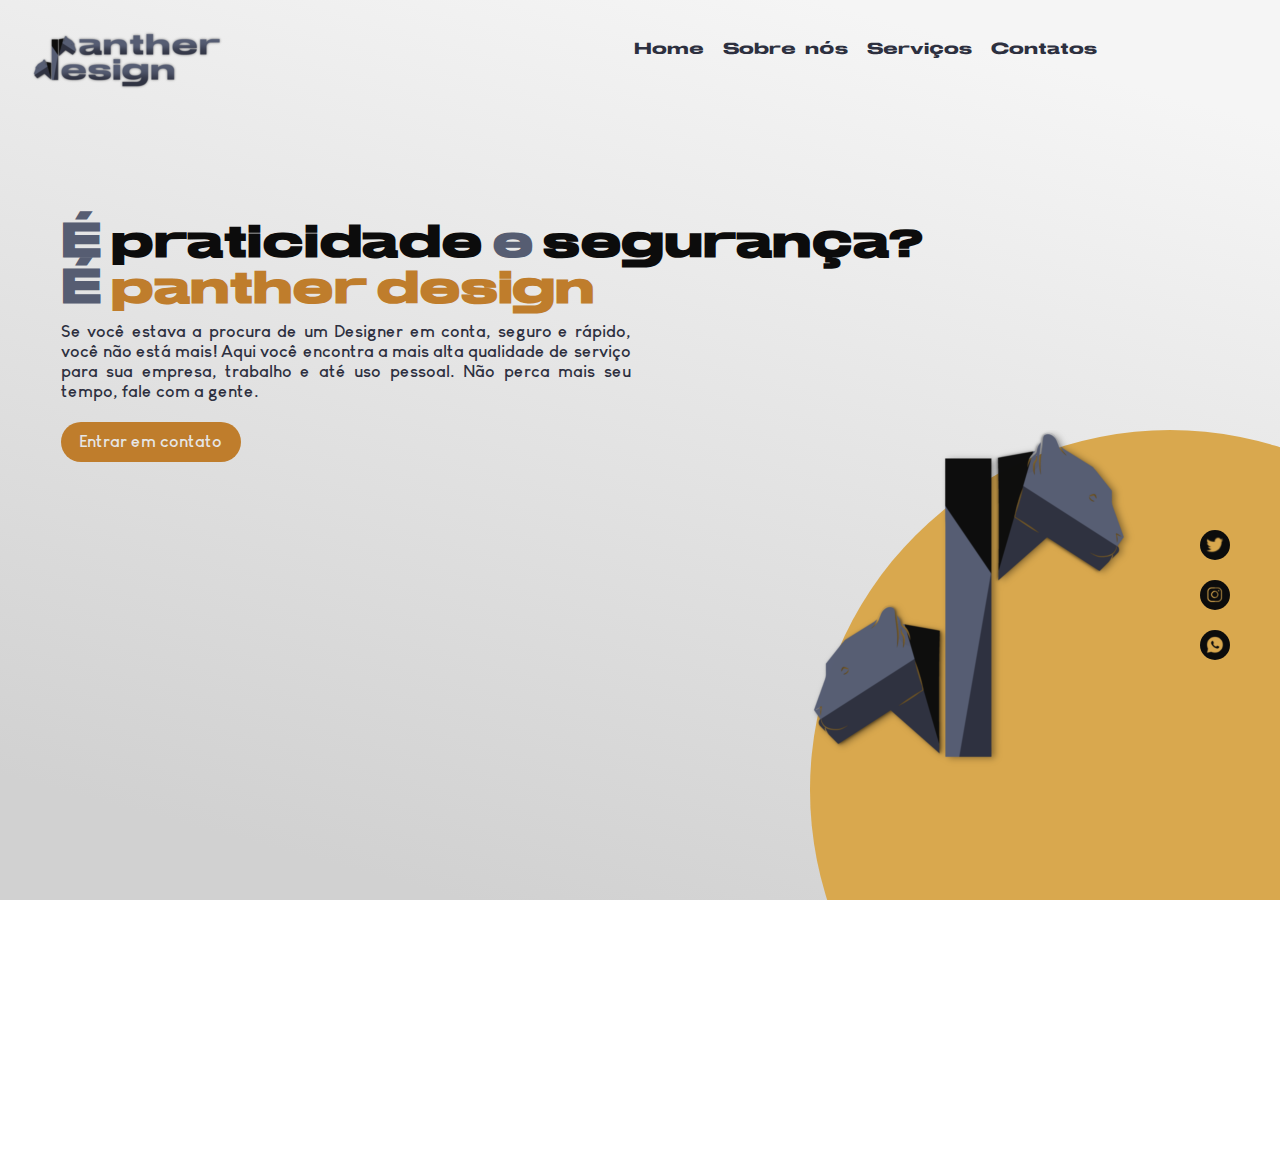
<file: index.html>
<html>

    <head>
        <meta charset="UTF-8">
        <meta http-equiv="X-UA-Compatible" content="IE=edge">
        <title>Panther | O designer da sua empresa</title>
        <link rel="stylesheet" href="css/style.css"/>
        <meta name="viewport" content="width=device-width, initial-scale=1.0, maximun-scale=1.0">
        <meta name="description" content="Se você estava a procura de um Designer em conta, seguro e rápido, você não está mais. Entra aqui!"> 
        <link rel="icon" href="imagens html/logo 2 oficial icon.png">
    </head>

    <body>
        <header>
            <div class="center">
                 <div class="logo"><a href="index.html"><img src="imagens html/logo 3 oficial header.png"/></a></div>
                 <nav class="menu">
                    <a href="index.html">Home</a>
                    <a href="indexaboutus.html"><span>Sobre nós</span></a>
                    <a href="indexservicos.html">Serviços</a>
                    <a href="indexcontactus.html"><span>Contatos</span></a>
                 </nav>
            </div>
        </header>

        <section class="sobre">
            <div class="extras">
                 <img class="pant" src="imagens html/logo 1 oficial home.png" />
                 <div class="social-media">
                     <a target="_blank" href="https://mobile.twitter.com/"><img src="imagens html/home twitter oficial.png" /></a>
                     <a target="_blank" href="https://www.instagram.com/"><img src="imagens html/home insta oficial.png" /></a>
                     <a target="_blank" href="https://bit.ly/"><img src="imagens html/home zap ofc.png" /></a>
                 </div>
            </div>
            <div class="center">
                <div class="texto-sobre">
                     <h1>É <span style="color: rgba(12, 12, 12, 1);">praticidade</span> e <span style="color: rgba(12, 12, 12, 1);">segurança?</span><br/> É <span>panther design</span></h1>
                     <p>Se você estava a procura de um Designer em conta, seguro e rápido, você não está mais! <strong>Aqui</strong> você encontra a mais alta qualidade de serviço para sua empresa, trabalho e até uso pessoal. Não perca mais seu tempo, fale com a gente.</p>
                     <a href="indexcontactus.html"><button>Entrar em contato</button></a>
                </div>
            </div>
        </section>

        <footer class="footer-area">
            <div class="container">
                <div class="footer">
                    <div class="single-footer">
                        <h4><a href="index.html"><img class="footer-image" src="imagens html/logo 3 oficial footer.png"></a></h4>
                        <p>Desenvolvido por Luana Moreira,<br/>1B Informática Salaberga 2022</p>
                        <div class="footer-social">
                            <a target="_blank" href="https://mobile.twitter.com/"><img src="imagens html/home twitter oficial.png" /></a>
                            <a target="_blank" href="https://www.instagram.com/"><img src="imagens html/home insta oficial.png" /></a>
                            <a target="_blank" href="https://bit.ly/"><img src="imagens html/home zap ofc.png" /></a>
                        </div>
                    </div>
                    <div class="single-footer">
                        <h4>links rápidos</h4>
                        <ul>
                            <ol><a href="index.html">Home</a></ol>
                            <ol><a href="indexaboutus.html">Sobre Nós</a></ol>
                            <ol><a href="indexservicos.html">Serviços</a></ol>
                            <ol><a href="indexcontactus.html">Contatos</a></ol>
                        </ul>
                    </div>
                    <div class="single-footer">
                        <h4>contatos</h4>
                        <ul>
                            <ol><a target="_blank" href="https://goo.gl/maps/EeGssvPzYTBQpEeg9">Av. Marta Maria Carvalho Nojoza, sn - Outra Banda, Maranguape - CE</a></ol>
                            <ol><a href="">+55 (85) 3341-3990</a></ol>
                            <ol><a href="">info@pantherdesign.com</a></ol>
                            <ol><a href="">www.pantherdesign.com</a></ol>
                        </ul>
                    </div>
                </div>
            </div>
        </footer>
    </body>

</html>
</file>
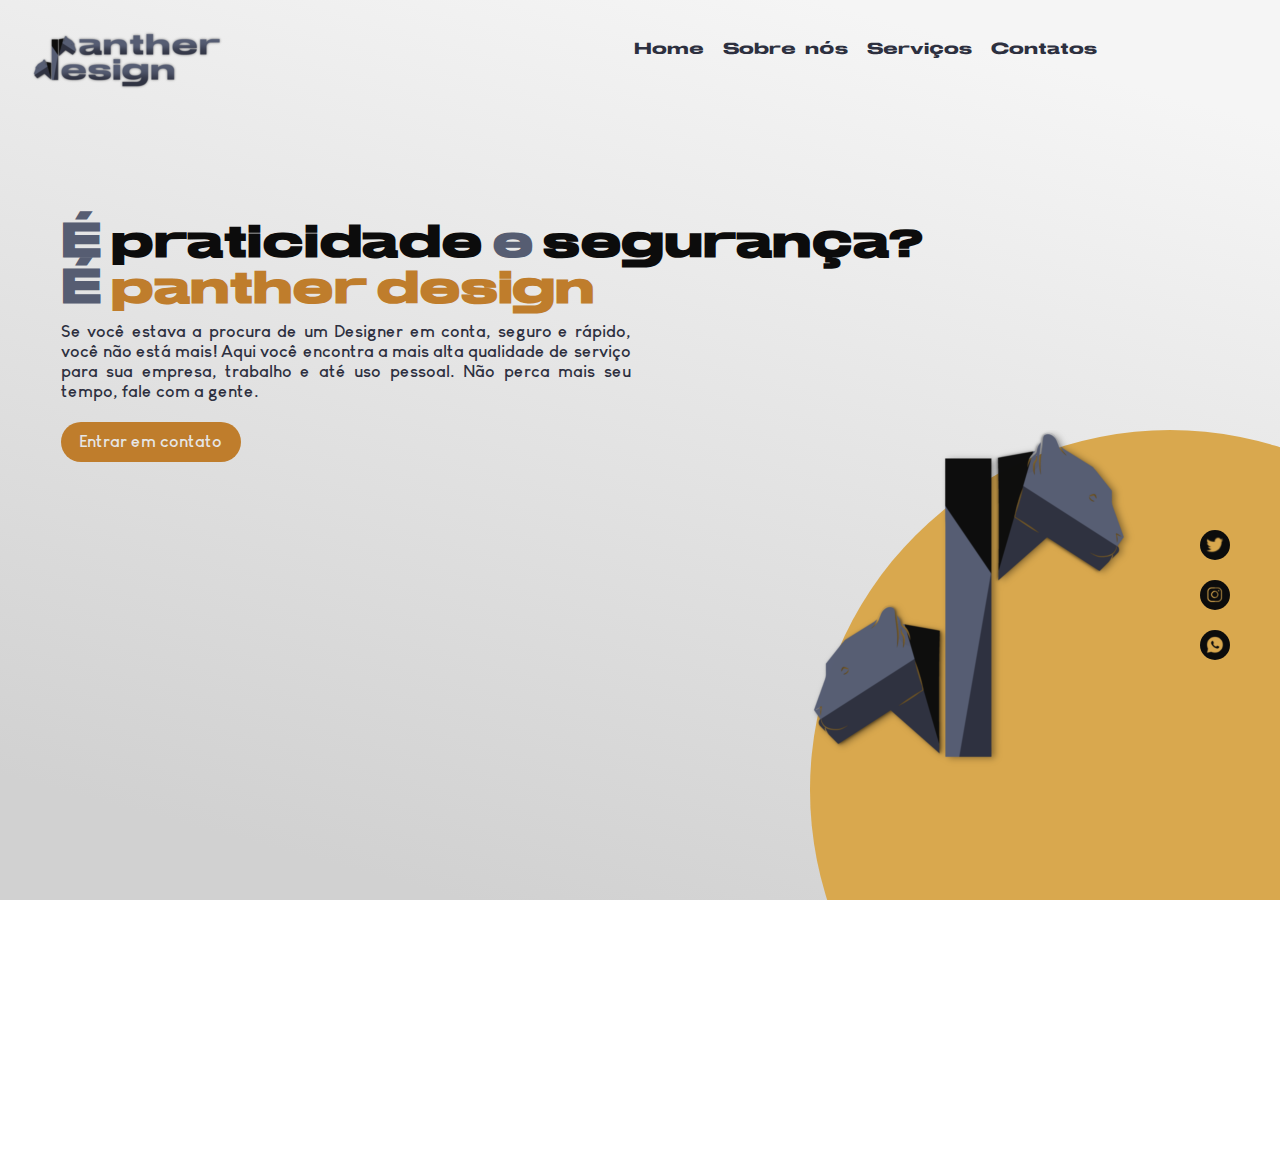
<file: luluhtmlvazio/lulu html/index.html>
<html>

    <head>
        <meta charset="UTF-8">
        <meta http-equiv="X-UA-Compatible" content="IE=edge">
        <title>Panther | O designer da sua empresa</title>
        <link rel="stylesheet" href="css/style.css"/>
        <meta name="viewport" content="width=device-width, initial-scale=1.0, maximun-scale=1.0">
        <meta name="description" content="Se você estava a procura de um Designer em conta, seguro e rápido, você não está mais. Entra aqui!"> 
        <link rel="icon" href="imagens html/logo 2 oficial icon.png">
    </head>

    <body>
        <header>
            <div class="center">
                 <div class="logo"><a href="index.html"><img src="imagens html/logo 3 oficial header.png"/></a></div>
                 <nav class="menu">
                    <a href="index.html">Home</a>
                    <a href="indexaboutus.html"><span>Sobre nós</span></a>
                    <a href="indexservicos.html">Serviços</a>
                    <a href="indexcontactus.html"><span>Contatos</span></a>
                 </nav>
            </div>
        </header>

        <section class="sobre">
            <div class="extras">
                 <img class="pant" src="imagens html/logo 1 oficial home.png" />
                 <div class="social-media">
                     <a target="_blank" href="https://mobile.twitter.com/babidiv"><img src="imagens html/home twitter oficial.png" /></a>
                     <a target="_blank" href="https://www.instagram.com/babidiki/"><img src="imagens html/home insta oficial.png" /></a>
                     <a target="_blank" href="https://bit.ly/pantherd"><img src="imagens html/home zap ofc.png" /></a>
                 </div>
            </div>
            <div class="center">
                <div class="texto-sobre">
                     <h1>É <span style="color: rgba(12, 12, 12, 1);">praticidade</span> e <span style="color: rgba(12, 12, 12, 1);">segurança?</span><br/> É <span>panther design</span></h1>
                     <p>Se você estava a procura de um Designer em conta, seguro e rápido, você não está mais! <strong>Aqui</strong> você encontra a mais alta qualidade de serviço para sua empresa, trabalho e até uso pessoal. Não perca mais seu tempo, fale com a gente.</p>
                     <a href="indexcontactus.html"><button>Entrar em contato</button></a>
                </div>
            </div>
        </section>

        <footer class="footer-area">
            <div class="container">
                <div class="footer">
                    <div class="single-footer">
                        <h4><a href="index.html"><img class="footer-image" src="imagens html/logo 3 oficial footer.png"></a></h4>
                        <p>Desenvolvido por Luana Moreira,<br/>1B Informática Salaberga 2022</p>
                        <div class="footer-social">
                            <a target="_blank" href="https://mobile.twitter.com/babidiv"><img src="imagens html/home twitter oficial.png" /></a>
                            <a target="_blank" href="https://www.instagram.com/babidiki/"><img src="imagens html/home insta oficial.png" /></a>
                            <a target="_blank" href="https://bit.ly/pantherd"><img src="imagens html/home zap ofc.png" /></a>
                        </div>
                    </div>
                    <div class="single-footer">
                        <h4>links rápidos</h4>
                        <ul>
                            <ol><a href="index.html">Home</a></ol>
                            <ol><a href="indexaboutus.html">Sobre Nós</a></ol>
                            <ol><a href="indexservicos.html">Serviços</a></ol>
                            <ol><a href="indexcontactus.html">Contatos</a></ol>
                        </ul>
                    </div>
                    <div class="single-footer">
                        <h4>contatos</h4>
                        <ul>
                            <ol><a target="_blank" href="https://goo.gl/maps/EeGssvPzYTBQpEeg9">Av. Marta Maria Carvalho Nojoza, sn - Outra Banda, Maranguape - CE</a></ol>
                            <ol><a href="">+55 (85) 3341-3990</a></ol>
                            <ol><a href="">info@pantherdesign.com</a></ol>
                            <ol><a href="">www.pantherdesign.com</a></ol>
                        </ul>
                    </div>
                </div>
            </div>
        </footer>
    </body>

</html>
</file>
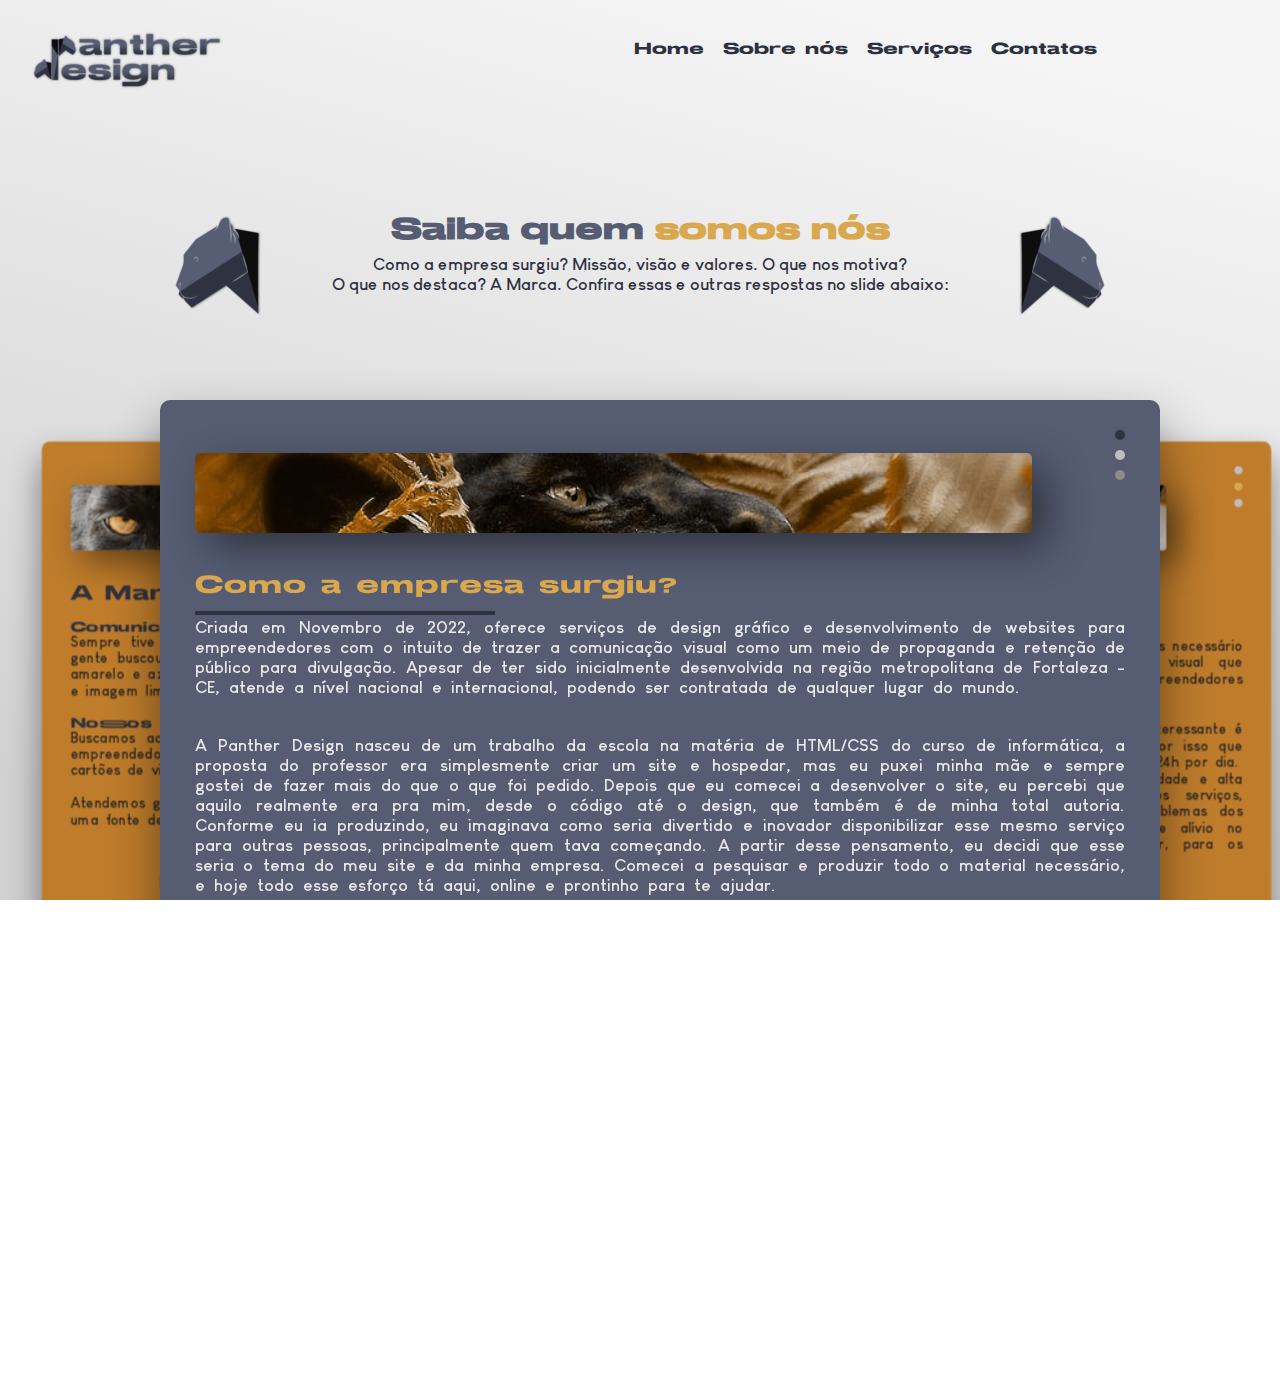
<file: indexaboutus.html>
<html>

    <head>
        <meta charset="UTF-8">
        <meta http-equiv="X-UA-Compatible" content="IE=edge">
        <title>Panther Design - Sobre nós</title>
        <link rel="stylesheet" href="css/styleabus.css"/>
        <meta name="viewport" content="width=device-width, initial-scale=1.0, maximun-scale=1.0">
        <meta name="description" content="Se você estava a procura de um Designer em conta, seguro e rápido, você não está mais. Entra aqui!"> 
        <link rel="icon" href="imagens html/logo 2 oficial icon.png">
    </head>

    <body>
        <header>
            <div class="center">
                 <div class="logo"><a href="index.html"><img src="imagens html/logo 3 oficial header.png"/></a></div>
                 <nav class="menu">
                    <a href="index.html">Home</a>
                    <a href="indexaboutus.html">Sobre nós</a>
                    <a href="indexservicos.html">Serviços</a>
                    <a href="indexcontactus.html">Contatos</a>
                 </div>
            </div>
        </header>

        <section>
            <div class="textonos">
                <div class="imglat1">
                    <img src="imagens html/log esq prt.png" class="pantlat">
                </div>
                <div class="texto-sobre">
                    <h1>Saiba quem <span>somos nós</span></h1>
                    <p>Como a empresa surgiu? Missão, visão e valores. O que nos motiva? <br>
                        O que nos destaca? A Marca. Confira essas e outras respostas no slide abaixo:</p>
                </div>
                <div class="imglat2">
                    <img src="imagens html/log dir prt.png" class="pantlat">
                </div>
            </div>
        </section>

        <section class="section-slide">
            <div class="container">
                <input type="radio" name="slider" id="s1" checked>
                <input type="radio" name="slider" id="s2">
                <input type="radio" name="slider" id="s3">

                <div class="cards">
                    <label for="s1" id="slide1">
                        <div class="card">
                            <div class="image">
                                <img src="imagens html/img slide 1.png" alt="pantera lateral">
                                <div class="dots">
                                    <div></div>
                                    <div></div>
                                    <div></div>
                                </div>
                            </div>
                            <div class="infos">
                                <span class="name">Como a empresa surgiu?</span>
                                <div class="spansdes">
                                     <p>
                                        Criada em Novembro de 2022, oferece serviços de design gráfico e desenvolvimento de websites para
                                        empreendedores com o intuito de trazer a comunicação visual como um meio de propaganda e retenção de
                                        público para divulgação. Apesar de ter sido inicialmente desenvolvida na região metropolitana de Fortaleza - CE,
                                        atende a nível nacional e internacional, podendo ser contratada de qualquer lugar do mundo.
                                    </p>
                                    <br>
                                    <p>
                                        A Panther Design nasceu de um trabalho da escola na matéria de HTML/CSS do curso de informática,  
                                        a proposta do professor era simplesmente criar um site e hospedar, mas eu puxei minha mãe e sempre gostei 
                                        de fazer mais do que o que foi pedido. Depois que eu comecei a desenvolver o site, eu percebi que aquilo 
                                        realmente era pra mim, desde o código até o design, que também é de minha total autoria. Conforme eu ia 
                                        produzindo, eu imaginava como seria divertido e inovador disponibilizar esse mesmo serviço para outras 
                                        pessoas, principalmente quem tava começando. A partir desse pensamento, eu decidi que esse seria o tema 
                                        do meu site e da minha empresa. Comecei a pesquisar e produzir todo o material necessário, e hoje todo esse 
                                        esforço tá aqui, online e prontinho para te ajudar.  
                                    </p>                                
                                </div>
                                <div class="btn-itens">
                                 <a href="indexservicos.html" class="btn-details">Nossos Serviços</a>
                                 <a href="indexcontactus.html" class="btn-contatos">Fale com a gente</a>
                                </div>
                            </div>
                        </div>
                    </label>

                    <label for="s2" id="slide2">
                        <div class="card">
                            <div class="image">
                                <img src="imagens html/img slide 2.png" alt="pantera lateral">
                                <div class="dots">
                                    <div></div>
                                    <div></div>
                                    <div></div>
                                </div>
                            </div>
                            <div class="infos">
                                <span class="name">Por que a empresa existe?</span>
                                <div class="spansdestwo">
                                    <div class="divso">
                                        <p>
                                            <span>Missão</span>
                                            Oferecer o design gráfico no marketing físico e digital 
                                            de forma prática para realizar sonhos empreendedores
                                        </p>
                                        <p>
                                            <span>Visão</span>
                                            Se tornar referência no ramo da comunicação visual, tornando 
                                            o design gráfico acessível e alcançável para todo e qualquer empreendedor
                                        </p>      
                                        <p>
                                            <span>Valores</span>
                                            Se tem problema, tem solução<br>
                                            De pessoas para pessoas<br>
                                            Seguro, prático e veloz<br>
                                            A gente é do cliente<br>
                                            O melhor do melhor, para os melhores
                                        </p>   
                                    </div>
                                    <div class="divso">
                                        <p>
                                            <span>O que nos motivou?</span>
                                            A gente via que se fazia cada vez mais 
                                            necessário uma equipe focada na comunicação 
                                            visual que pudesse atender todos os tipos de 
                                            empreendedores de forma acessível e inovadora

                                        </p>  
                                        <p>
                                            <span>O que nos destaca?</span>
                                            A gente sabe o quão cansativo e desinteressante é passar 
                                            horas falando com um robô, por isso que nosso atendimento 
                                            é 100% humanizado 24h por dia.<br>
                                            Além disso, a gente preza pela velocidade e alta qualidade 
                                            no oferecimento de nossos serviços, trazendo soluções para todos os 
                                            problemas dos nossos clientes, oferecendo conforto e alívio no cotidiano 
                                            deles. O melhor do melhor, para os melhores.

                                        </p>
                                    </div>               
                                </div>
                                <div class="btn-itens">
                                 <a href="indexservicos.html" class="btn-details">Nossos Serviços</a>
                                 <a href="indexcontactus.html" class="btn-contatos">Fale com a gente</a>
                                </div>
                            </div>
                        </div>
                    </label>

                    <label for="s3" id="slide3">
                        <div class="card">
                            <div class="image">
                                <img src="imagens html/img slide 3.png" alt="pantera lateral">
                                <div class="dots">
                                    <div></div>
                                    <div></div>
                                    <div></div>
                                </div>
                            </div>
                            <div class="infos">
                                <span class="name">A Marca e nossos serviços</span>
                                <div class="spansdestee">
                                    <p>
                                        <span>Comunicação visual</span>
                                        Sempre tive uma grande paixão por panteras, exclusivamente a pantera 
                                        negra. Dentro da paleta dela, a gente buscou um conjunto de cores que 
                                        representasse a praticidade e a segurança, chegando a tons de amarelo e azul. 
                                        Com tantas citações da palavra “prática”, também buscamos trazer um site de 
                                        fácil acesso e imagem limpa.
                                    </p>
                                    <p>
                                        <span>Nossos serviços</span>
                                        Buscamos acabar com os problemas em relação ao design, tornando o marketing mais 
                                        fácil para os empreendedores.
                                        Trabalhamos com o desenvolvimento de marcas, websites, gerenciamento de redes sociais, 
                                        cartões de visita, catálogos, outdoors e tudo que envolva comunicação visual.<br><br>
                                        Atendemos grandes e pequenos empreendedores, e pessoas físicas que queiram usar o 
                                        design gráfico como uma fonte de marketing.
                                    </p>                                
                                </div>
                                <div class="btn-itens">
                                 <a href="indexservicos.html" class="btn-details">Nossos Serviços</a>
                                 <a href="indexcontactus.html" class="btn-contatos">Fale com a gente</a>
                                </div>
                            </div>
                        </div>
                    </label>
                </div>
            </div>
        </section>

        <footer class="footer-area">
            <div class="container">
                <div class="footer">
                    <div class="single-footer">
                        <h4><a href="index.html"><img class="footer-image" src="imagens html/logo 3 oficial footer.png"></a></h4>
                        <p>Desenvolvido por Luana Moreira,<br/>1B Informática Salaberga 2022</p>
                        <div class="footer-social">
                            <a target="_blank" href="https://mobile.twitter.com/"><img src="imagens html/home twitter oficial.png" /></a>
                            <a target="_blank" href="https://www.instagram.com/"><img src="imagens html/home insta oficial.png" /></a>
                            <a target="_blank" href="https://bit.ly/"><img src="imagens html/home zap ofc.png" /></a>
                        </div>
                    </div>
                    <div class="single-footer">
                        <h4>links rápidos</h4>
                        <ul>
                            <ol><a href="index.html">Home</a></ol>
                            <ol><a href="indexaboutus.html">Sobre Nós</a></ol>
                            <ol><a href="indexservicos.html">Serviços</a></ol>
                            <ol><a href="indexcontactus.html">Contatos</a></ol>
                        </ul>
                    </div>
                    <div class="single-footer">
                        <h4>contatos</h4>
                        <ul>
                            <ol><a target="_blank" href="https://goo.gl/maps/EeGssvPzYTBQpEeg9">Av. Marta Maria Carvalho Nojoza, sn - Outra Banda, Maranguape - CE</a></ol>
                            <ol><a href="">+55 (85) 3341-3990</a></ol>
                            <ol><a href="">info@pantherdesign.com</a></ol>
                            <ol><a href="">www.pantherdesign.com</a></ol>
                        </ul>
                    </div>
                </div>
            </div>
        </footer>
    </body>

</html>
</file>
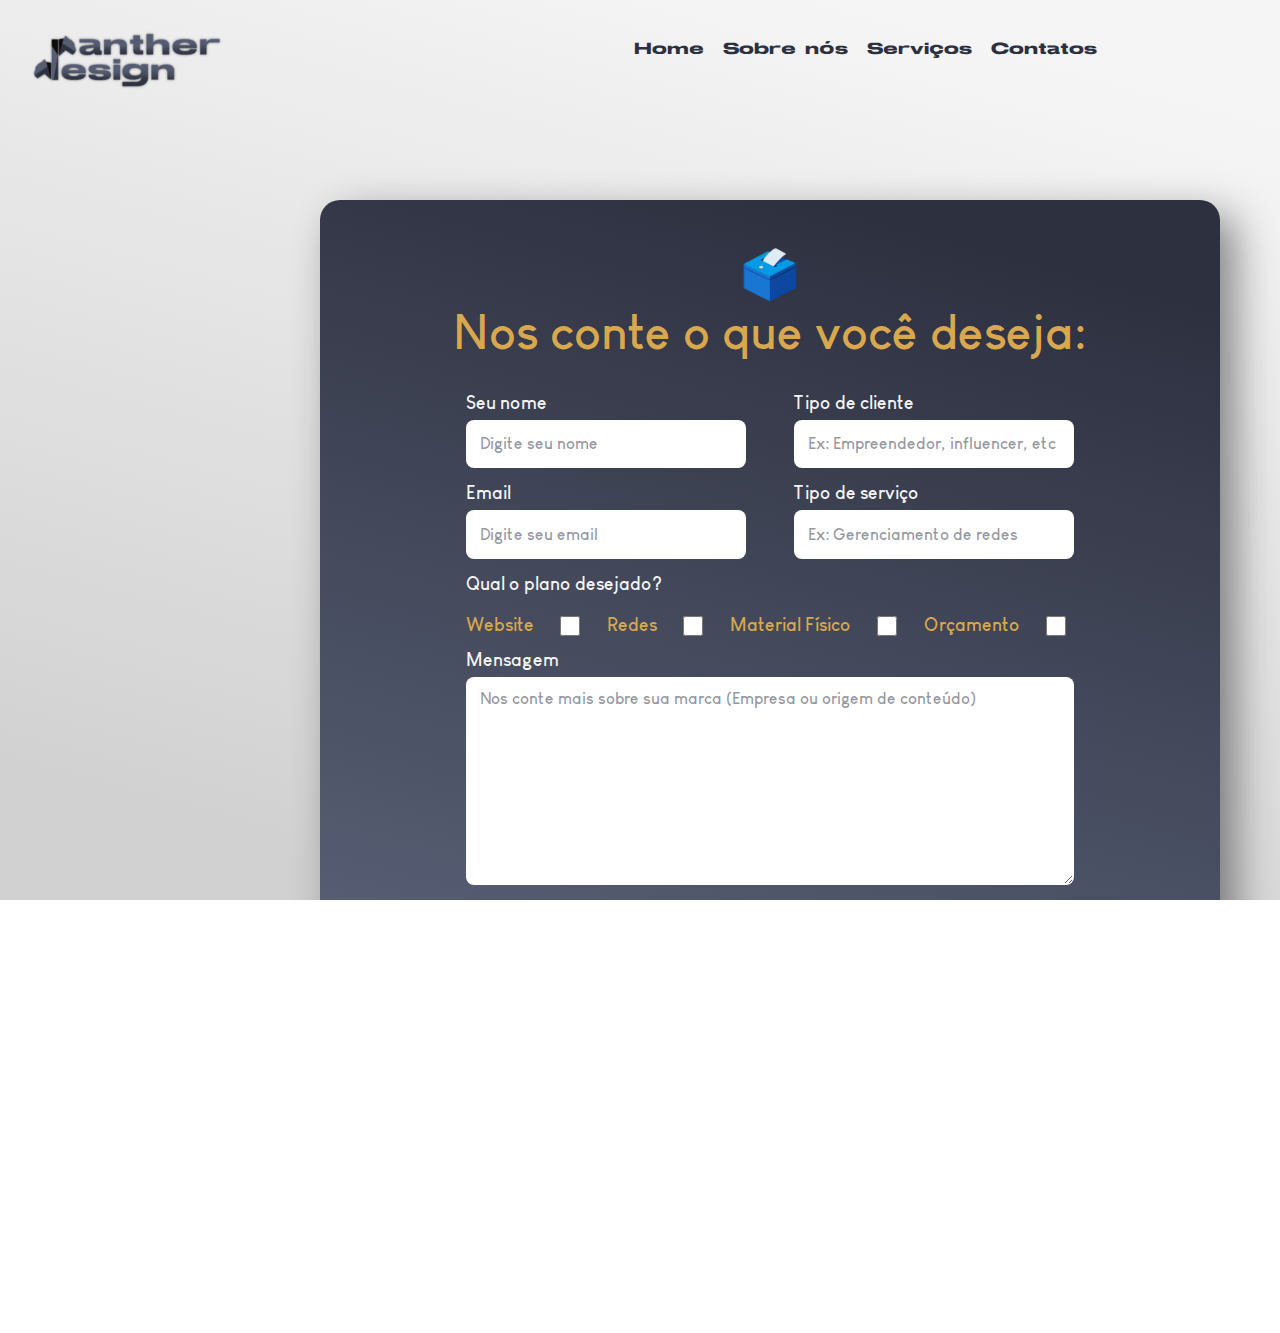
<file: indexcontactus copy.html>
<html>

    <head>
        <meta charset="UTF-8">
        <meta http-equiv="X-UA-Compatible" content="IE=edge">
        <title>Panther Design - Contatos</title>
        <link rel="stylesheet" href="css/stylecont.css"/>
        <meta name="viewport" content="width=device-width, initial-scale=1.0, maximun-scale=1.0">
        <meta name="description" content="Se você estava a procura de um Designer em conta, seguro e rápido, você não está mais. Entra aqui!"> 
        <link rel="icon" href="imagens html/logo 2 oficial icon.png">
    </head>

    <body>
        <header>
            <div class="center">
                 <div class="logo"><a href="index.html"><img src="imagens html/logo 3 oficial header.png"/></a>
                 </div>
                 <nav class="menu">
                    <a href="index.html">Home</a>
                    <a href="indexaboutus.html"><span>Sobre nós</span></a>
                    <a href="indexservicos.html">Serviços</a>
                    <a href="indexcontactus.html"><span>Contatos</span></a>
                 </nav>
            </div>
        </header>

        <section class="form">
                <h1>Nos conte o que você deseja:</h1>
                <form action="https://formsubmit.co/29d545a69717cc65b95e686e92be8df1" method="POST" class="forms">
                    <div class="serp">
                        <div class="serphut">
                            <label for="name">Seu nome</label>
                            <input type="text" name="name" id="name" placeholder="Digite seu nome" required>
                            <label for="email">Email</label>
                            <input type="email" name="email" id="email" placeholder="Digite seu email" required>
                        </div>
                        <div class="serphut">
                            <div class="divna">
                                <label for="name">Tipo de cliente</label>
                                <input type="text" name="text" id="name" placeholder="Ex: Empreendedor, influencer, etc" required>
                                <label for="name">Tipo de serviço</label>
                                <input type="text" name="text" id="name" placeholder="Ex: Gerenciamento de redes" required>
                            </div>
                        </div>
                    </div>
                    <div class="serphu">
                        <label for="email">Qual o plano desejado?</label>
                        <div class="inputs">
                            <span style="color: #D9A84E;">Website</span><input type="checkbox" name="checkbox" class="checkbox">
                            <span style="color: #D9A84E;">Redes</span><input type="checkbox" name="checkbox" class="checkbox">
                            <span style="color: #D9A84E;">Material Físico</span><input type="checkbox" name="checkbox" class="checkbox">
                            <span style="color: #D9A84E;">Orçamento</span><input type="checkbox" name="checkbox" class="checkbox">
                        </div>
                    </div>
                    <label for="message">Mensagem</label>
                    <textarea name="message" id="message" placeholder="Nos conte mais sobre sua marca (Empresa ou origem de conteúdo)" required></textarea>
                    <input type="hidden" name="_next" value="http://panther-design.000webhostapp.com/obrigado.html">
                    <button type="submit">enviar</button>
               </form>
        </section>

        <footer class="footer-area">
            <div class="container">
                <div class="footer">
                    <div class="single-footer">
                        <h4><a href="index.html"><img class="footer-image" src="imagens html/logo 3 oficial footer.png"></a></h4>
                        <p>Desenvolvido por Luana Moreira,<br/>1B Informática Salaberga 2022</p>
                        <div class="footer-social">
                            <a target="_blank" href="https://mobile.twitter.com/"><img src="imagens html/home twitter oficial.png" /></a>
                            <a target="_blank" href="https://www.instagram.com/"><img src="imagens html/home insta oficial.png" /></a>
                            <a target="_blank" href="https://bit.ly/"><img src="imagens html/home zap ofc.png" /></a>
                        </div>
                    </div>
                    <div class="single-footer">
                        <h4>links rápidos</h4>
                        <ul>
                            <ol><a href="index.html">Home</a></ol>
                            <ol><a href="indexaboutus.html">Sobre Nós</a></ol>
                            <ol><a href="indexservicos.html">Serviços</a></ol>
                            <ol><a href="indexcontactus.html">Contatos</a></ol>
                        </ul>
                    </div>
                    <div class="single-footer">
                        <h4>contatos</h4>
                        <ul>
                            <ol><a target="_blank" href="https://goo.gl/maps/EeGssvPzYTBQpEeg9">Av. Marta Maria Carvalho Nojoza, sn - Outra Banda, Maranguape - CE</a></ol>
                            <ol><a href="">+55 (85) 3341-3990</a></ol>
                            <ol><a href="">info@pantherdesign.com</a></ol>
                            <ol><a href="">www.pantherdesign.com</a></ol>
                        </ul>
                    </div>
                </div>
            </div>
        </footer>
    </body>

</html>
</file>
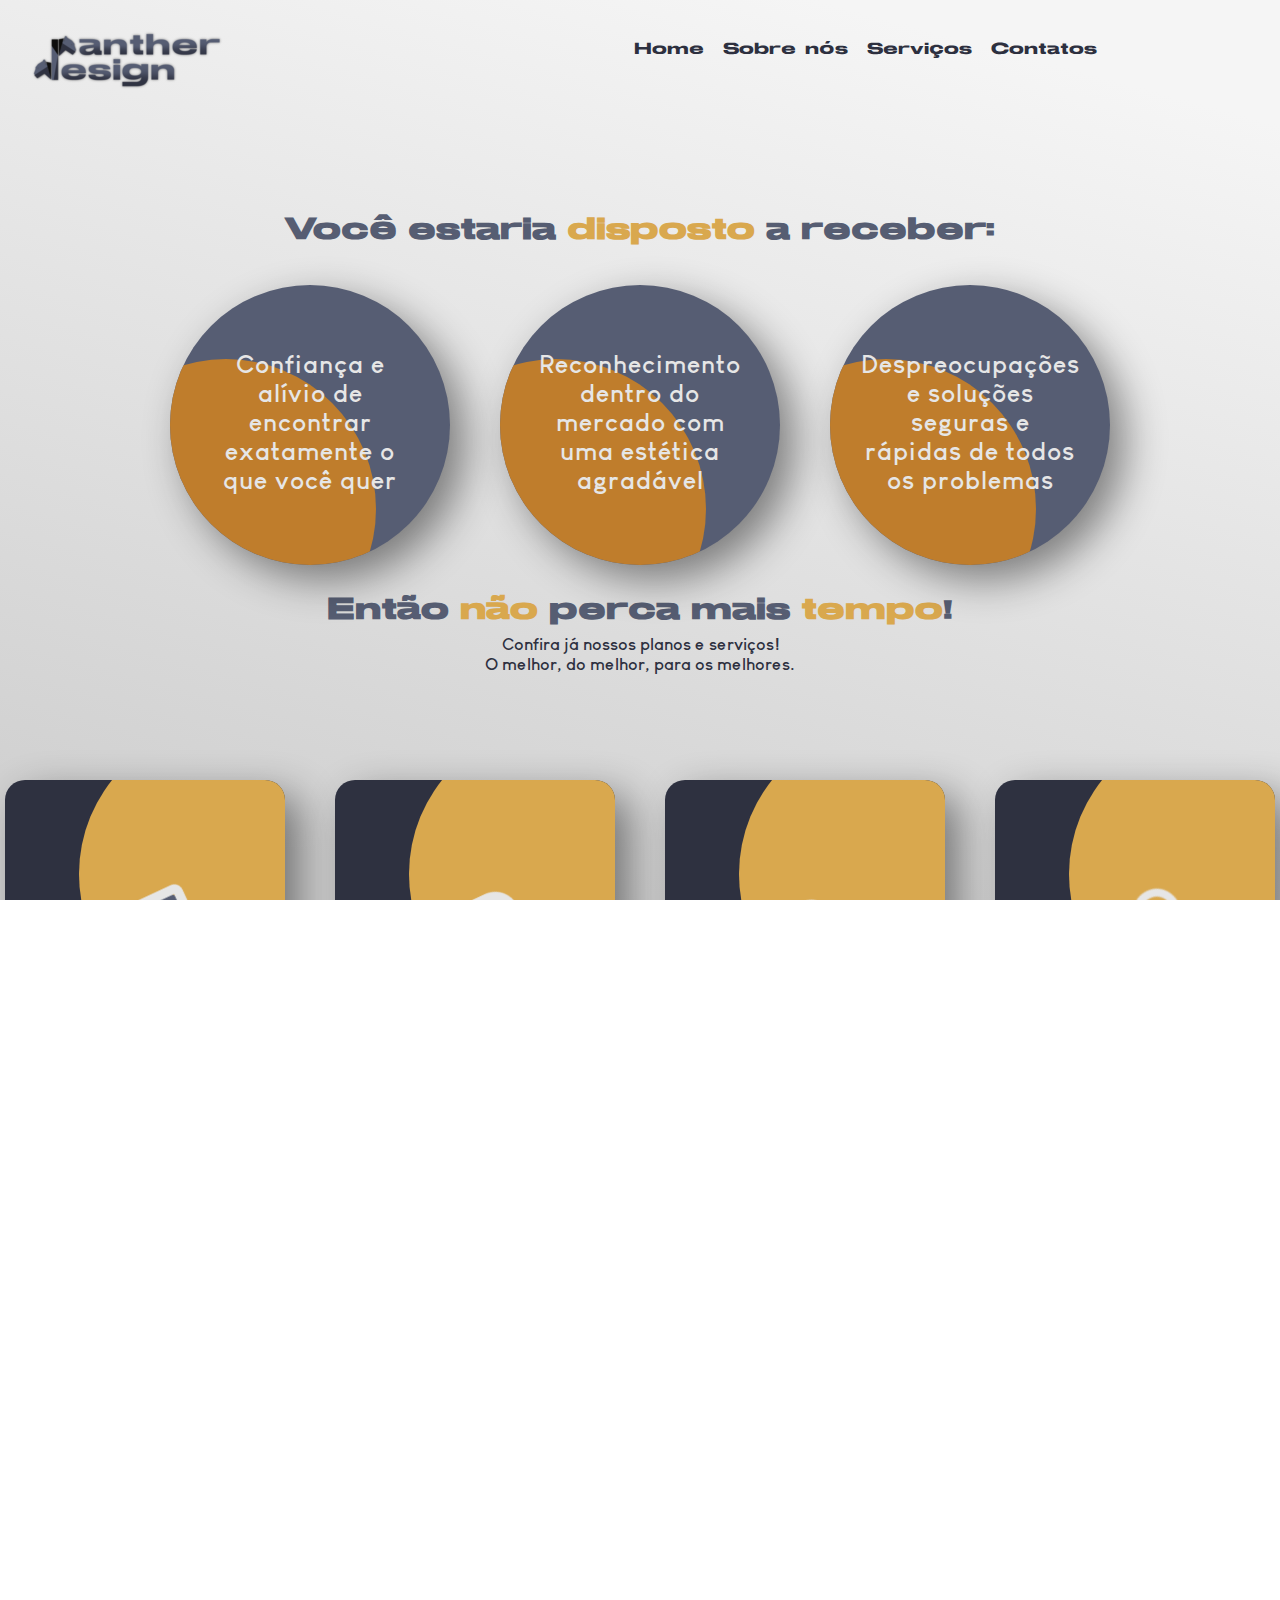
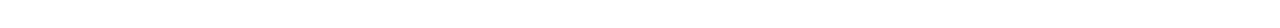
<file: indexservicos.html>
<html>

    <head>
        <meta charset="UTF-8">
        <meta http-equiv="X-UA-Compatible" content="IE=edge">
        <title>Panther Design - Serviços</title>
        <link rel="stylesheet" href="css/styleserv.css"/>
        <meta name="viewport" content="width=device-width, initial-scale=1.0, maximun-scale=1.0">
        <meta name="description" content="Se você estava a procura de um Designer em conta, seguro e rápido, você não está mais. Entra aqui!"> 
        <link rel="icon" href="imagens html/logo 2 oficial icon.png">
    </head>

    <body>
        <header>
            <div class="center">
                 <div class="logo"><a href="index.html"><img src="imagens html/logo 3 oficial header.png"/></a></div>
                 <nav class="menu">
                    <a href="index.html">Home</a>
                    <a href="indexaboutus.html">Sobre nós</a>
                    <a href="indexservicos.html">Serviços</a>
                    <a href="indexcontactus.html">Contatos</a>
                 </div>
            </div>
        </header>

        <section class="nome-gigante">
            <div class="nomepri">
                <h5>Você estaria <span>disposto</span> a receber:</h5>
            </div>
        </section>

        <section class="sectionbe">
            <div class="containerte">
                <div class="carde">
                    <div class="contentbxe">
                        <h2>Confiança e alívio de encontrar exatamente o que você quer</h2>
                    </div>
                </div>
                <div class="carde">
                    <div class="contentbxe">
                        <h2>Reconhecimento dentro do mercado com uma estética agradável</h2>
                    </div>
                </div>
                <div class="carde">
                    <div class="contentbxe">
                        <h2>Despreocupações e soluções seguras e rápidas de todos os problemas</h2>
                    </div>
                </div>
            </div>
        </section>

        <section class="nome-gigante">
            <div class="nomeseg">
                <h5>Então <span>não</span> perca mais <span>tempo</span>!</h5>
                <h6>Confira já nossos planos e serviços!<br>
                    O melhor, do melhor, para os melhores.
                </h6>
            </div>
            </section>

        <section class="sectionde">
            <div class="containerde">
                <div class="card">
                    <div class="imgbx">
                        <img src="imagens html/website.png">
                    </div>
                    <div class="contentbx">
                        <h2>Website</h2>
                        <div class="size">
                            <h3>Desenvolvimento do seu website completo, desde código até design (sem manutenção)</h3>
                            <div class="span">
                                <h4>A partir de:</h4>
                                <span>R$ 499,90</span>
                            </div>
                        </div>
                        <a href="indexcontactus.html">Tenho Interesse</a>
                    </div>
                </div>
                <div class="card">
                    <div class="imgbx">
                        <img src="imagens html/redes.png">
                    </div>
                    <div class="contentbx">
                        <h2>Redes</h2>
                        <div class="size">
                            <h3>Gerenciamento e pacotes completos de design para o seu feed e stories</h3>
                            <div class="span">
                                <h4>A partir de:</h4>
                                <span>R$ 500,00/mês</span>
                            </div>
                        </div>
                        <a href="indexcontactus.html">Tenho Interesse</a>
                    </div>
                </div>
                <div class="card">
                    <div class="imgbx">
                        <img src="imagens html/material fisico.png">
                    </div>
                    <div class="contentbx">
                        <h2>Material Físico</h2>
                        <div class="size">
                            <h3>Cartões de visita, banners, outdoors e outros do marketing físico</h3>
                            <div class="span">
                                <h4>A partir de:</h4>
                                <span>R$ 59,90</span>
                            </div>
                        </div>
                        <a href="indexcontactus.html">Tenho Interesse</a>
                    </div>
                </div>
                <div class="card">
                    <div class="imgbx">
                        <img src="imagens html/contrato.png">
                    </div>
                    <div class="contentbx">
                        <h2>Orçamento</h2>
                        <div class="size">
                            <h3>Crie seu orçamento especializado para suprir todas as suas necessidades!</h3>
                            <span>R$ ???</span>
                        </div>
                        <a href="indexcontactus.html">Tenho Interesse</a>
                    </div>
                </div>
            </div>
        </section>

        <footer class="footer-area">
            <div class="container">
                <div class="footer">
                    <div class="single-footer">
                        <h4><a href="index.html"><img class="footer-image" src="imagens html/logo 3 oficial footer.png"></a></h4>
                        <p>Desenvolvido por Luana Moreira,<br/>1B Informática Salaberga 2022</p>
                        <div class="footer-social">
                            <a target="_blank" href="https://mobile.twitter.com/"><img src="imagens html/home twitter oficial.png" /></a>
                            <a target="_blank" href="https://www.instagram.com/"><img src="imagens html/home insta oficial.png" /></a>
                            <a target="_blank" href="https://bit.ly/"><img src="imagens html/home zap ofc.png" /></a>
                        </div>
                    </div>
                    <div class="single-footer">
                        <h4>links rápidos</h4>
                        <ul>
                            <ol><a href="index.html">Home</a></ol>
                            <ol><a href="indexaboutus.html">Sobre Nós</a></ol>
                            <ol><a href="indexservicos.html">Serviços</a></ol>
                            <ol><a href="indexcontactus.html">Contatos</a></ol>
                        </ul>
                    </div>
                    <div class="single-footer">
                        <h4>contatos</h4>
                        <ul>
                            <ol><a target="_blank" href="https://goo.gl/maps/EeGssvPzYTBQpEeg9">Av. Marta Maria Carvalho Nojoza, sn - Outra Banda, Maranguape - CE</a></ol>
                            <ol><a href="">+55 (85) 3341-3990</a></ol>
                            <ol><a href="">info@pantherdesign.com</a></ol>
                            <ol><a href="">www.pantherdesign.com</a></ol>
                        </ul>
                    </div>
                </div>
            </div>
        </footer>
    </body>

</html>
</file>
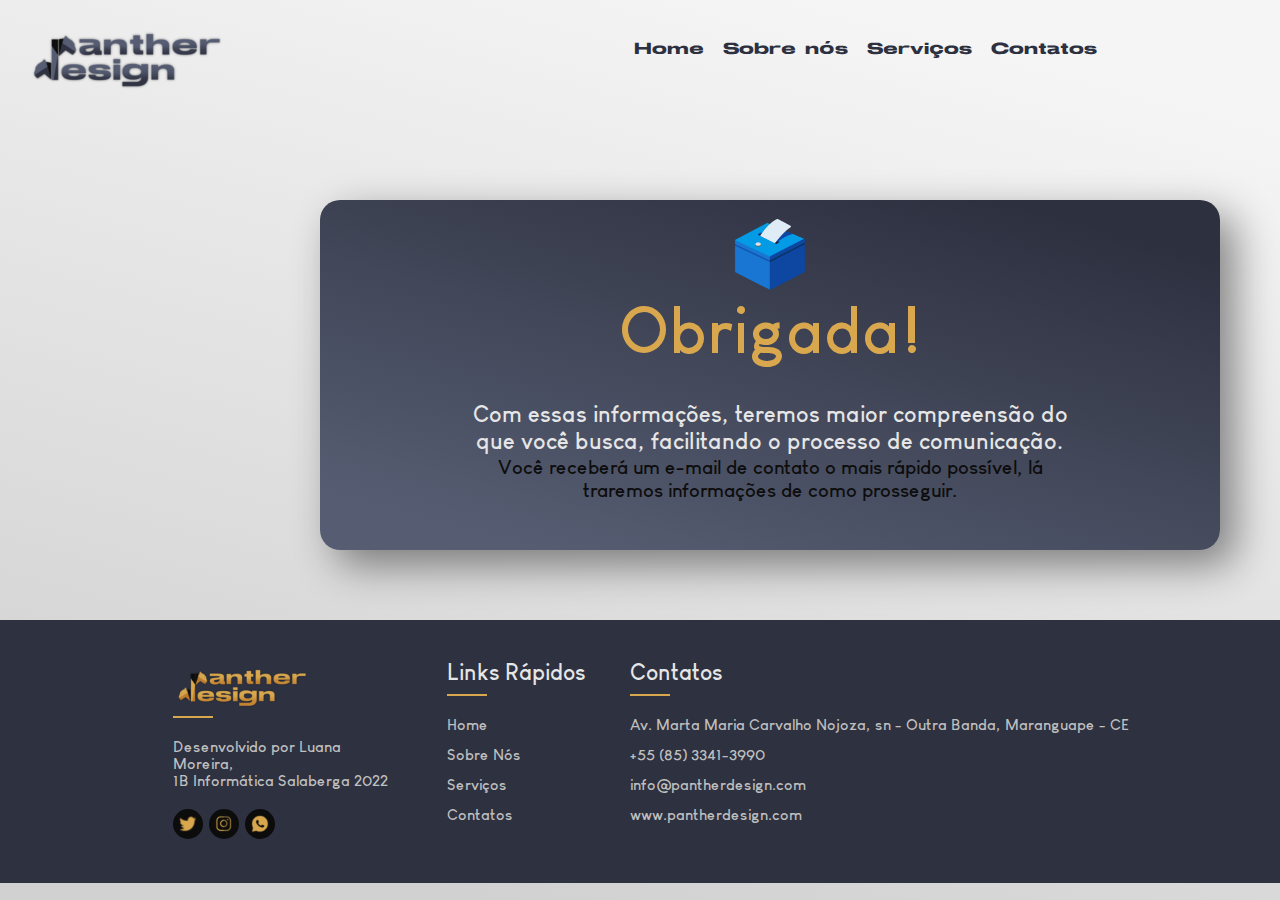
<file: obrigado.html>
<html>

    <head>
        <meta charset="UTF-8">
        <meta http-equiv="X-UA-Compatible" content="IE=edge">
        <title>Panther Design - Obrigada!</title>
        <link rel="stylesheet" href="css/obrigado.css"/>
        <meta name="viewport" content="width=device-width, initial-scale=1.0, maximun-scale=1.0">
        <meta name="description" content="Se você estava a procura de um Designer em conta, seguro e rápido, você não está mais. Entra aqui!"> 
        <link rel="icon" href="imagens html/logo 2 oficial icon.png">
    </head>

    <body>
        <header>
            <div class="center">
                 <div class="logo"><a href="index.html"><img src="imagens html/logo 3 oficial header.png"/></a></div>
                 <nav class="menu">
                    <a href="index.html">Home</a>
                    <a href="indexaboutus.html">Sobre nós</a>
                    <a href="indexservicos.html">Serviços</a>
                    <a href="indexcontactus.html">Contatos</a>
                 </div>
            </div>
        </header>

        <section class="form">
            <div class="cont">
                <h1>Obrigada!</h1>
                <p>Com essas informações, teremos maior compreensão do que você busca, facilitando o processo de comunicação.</p>
                <h2>Você receberá um e-mail de contato o mais rápido possível, lá traremos informações de como prosseguir.</h2>
            </div>
        </section>

        <footer class="footer-area">
            <div class="container">
                <div class="footer">
                    <div class="single-footer">
                        <h4><a href="index.html"><img class="footer-image" src="imagens html/logo 3 oficial footer.png"></a></h4>
                        <p>Desenvolvido por Luana Moreira,<br/>1B Informática Salaberga 2022</p>
                        <div class="footer-social">
                            <a target="_blank" href="https://mobile.twitter.com/"><img src="imagens html/home twitter oficial.png" /></a>
                            <a target="_blank" href="https://www.instagram.com/"><img src="imagens html/home insta oficial.png" /></a>
                            <a target="_blank" href="https://bit.ly/"><img src="imagens html/home zap ofc.png" /></a>
                        </div>
                    </div>
                    <div class="single-footer">
                        <h4>links rápidos</h4>
                        <ul>
                            <ol><a href="index.html">Home</a></ol>
                            <ol><a href="indexaboutus.html">Sobre Nós</a></ol>
                            <ol><a href="indexservicos.html">Serviços</a></ol>
                            <ol><a href="indexcontactus.html">Contatos</a></ol>
                        </ul>
                    </div>
                    <div class="single-footer">
                        <h4>contatos</h4>
                        <ul>
                            <ol><a target="_blank" href="https://goo.gl/maps/EeGssvPzYTBQpEeg9">Av. Marta Maria Carvalho Nojoza, sn - Outra Banda, Maranguape - CE</a></ol>
                            <ol><a href="">+55 (85) 3341-3990</a></ol>
                            <ol><a href="">info@pantherdesign.com</a></ol>
                            <ol><a href="">www.pantherdesign.com</a></ol>
                        </ul>
                    </div>
                </div>
            </div>
        </footer>
    </body>

</html>
</file>
<file: css/style.css>
@font-face {
    font-family: 'Stretch Pro';
    src: url('fontes/stretch_pro/StretchPro.otf') format('truetype');
  }

  @font-face {
    font-family: 'Archivo Bold';
    src: url('fontes/archivo-bold/archivo-bold.ttf') format('truetype');
  }

  @font-face {
    font-family: 'Louis George';
    src: url('fontes/louis_george/Louis\ George\ Cafe\ Bold.ttf') format('truetype');
  }

*{
    margin: 0;
    padding: 0;
    box-sizing: border-box;
    font-family: 'Louis George';
}

html,body{
    height: 100%;
    overflow-x: hidden;
    scroll-behavior: smooth;
}

body{
    background: linear-gradient(15.10deg, rgb(209, 209, 209) 10%, rgb(245, 245, 245) 90%);
}

.center{
    display: flex;
    flex-wrap: wrap;
    max-width: 1400px;
    margin:0 auto;
    padding:0 2%;
}

header{
    height: 200px;
    padding: 20px 0;
}

.logo{
    width: 40%;
}

.logo:hover{
    margin: 10px;
    transition: 0.6s;
}

.menu{
    padding: 20px;
    width: 50%;
    text-align: right;
}

.menu a{
    color: rgba(45, 48, 63, 1); 
    text-decoration: none;
    margin-right: 15px;
    font-family: 'Stretch Pro', sans-serif;
    font-size: 16px;
}

.menu a span{
    color: rgba(45, 48, 63, 1); 
    text-decoration: none;
    font-family: 'Stretch Pro', sans-serif;
    font-size: 16px;
}

.menu a:hover{
    color: rgb(230, 230, 230);
    text-decoration: none;
    margin-right: 15px;
    margin: 40px;
    font-size: 18px;
    transition: 0.6s;
}

.menu a span:hover{
    color: rgb(230, 230, 230);
    text-decoration: none;
    font-size: 18px;
    transition: 0.6s;
}


section.sobre{
    height: calc(100% - 200px);
    position: relative;
}

.extras{
    position: absolute;
    bottom: -250px;
    right: -250px;
    width: 720px;
    height: 720px;
    border-radius: 50%;
    background-color: #D9A84E;
}

.pant:hover{
    margin: 20px;
    transition:  0.6s;
}

.social-media{
    position: absolute;
    right: 280px;
    top: 80px;
}

.social-media img{
    display: block;
    background-color: rgba(12, 12, 12, 1);
    border-radius: 50%;
    width: 30px;
    margin: 20px;
}

.social-media img:hover{
    width: 40px;
    margin: 25px;
    background-color: rgba(230, 230, 230, 1);
    transition: 0.6s;
}

.texto-sobre{
    margin-left: 35px;
    margin-top: 20px;
}

.texto-sobre h1{
    font-size: 45px;
    font-family: 'Stretch Pro';
    color: rgba(86, 93, 114, 1);
    word-spacing: -15px;
}

.texto-sobre h1 span{
    color:  #BF7D2C;
    font-size: 45px;
    font-family: 'Stretch Pro';
}

.texto-sobre p{
    margin: 10px 0;
    color:  rgba(45, 48, 63, 1);
    font-size: 17px;
    max-width: 800px;
    text-align: justify;
    width: 570px;
}

.texto-sobre a{
    font-size: 17px;
    text-decoration: none;
}

.texto-sobre a button{
    border: 0;
    background-color: #BF7D2C;
    border-radius: 25px;
    width: 180px;
    height: 40px;
    cursor: pointer;
    margin: 10px 0;
    color: rgb(230, 230, 230);
    font-size: 17px;
}

.texto-sobre a:hover{
    text-decoration: none;
}

.texto-sobre a button:hover{
    width: 190px;
    margin: 15px;
    background-color: rgb(230, 230, 230);
    transition: 0.6s;
    color: rgba(12, 12, 12, 1);
    font-size: 17px;
}



footer.footer-area{
    background-color: #2E3140;
    position: relative;
    padding: 40px 0;
}

.footer{
    display: flex;
    justify-content: space-between;
    margin-right: 10%;
}

.single-footer{
    margin-right: 2%;
}

.single-footer:nth-child(1){
    flex-basis: 20%;
    margin-left: 15%;
}

.single-footer h4{
    text-transform: capitalize;
    font-size: 22px;
    position: relative;
    color: rgb(230, 230, 230);
    margin-bottom: 20px;
    padding-bottom: 10px;
}

.single-footer h4::before{
    content: "";
    position: absolute;
    width: 40px;
    height: 2px;
    background-color: rgba(216, 168, 78, 1);
    bottom: 0;
}

.footer-image{
    height: 48px;
}

.single-footer p{
    font-size: 15px;
    color: #BFBFBF;
    width: 100%;
}

.footer-social{
    margin-top: 20px;
    margin-right: 10px;
}

.footer-social img{
    background-color: rgba(12, 12, 12, 1);
    border-radius: 50%;
    width: 30px;
    margin-right: 2px;
}

.footer-social img:hover{
    width: 33px;
    margin: 2px;
    background-color: rgba(230, 230, 230, 1);
    transition: 0.6s;
}

.single-footer ul ol{
    margin-bottom: 3px;
    padding-bottom: 10px;
}

.single-footer ul ol a{
    font-size: 15px;
    margin-bottom: 20px;
    padding-bottom: 10px;
    color: #BFBFBF;
    text-decoration: none;
}

.single-footer ul ol a:hover{
    font-size: 17px;
    margin: 2px;
    color: rgba(216, 168, 78, 1);;
    text-decoration: none;
    transition: 0.6s;
}





/* Color Theme Swatches in Hex */
.paleta1 { color: #2E3140; }
.paleta1 { color: #565D73; }
.paleta1 { color: #D9A84E; }
.paleta1 { color: #BF7D2C; }
.paleta1 { color: #0D0D0D; }

/* Color Theme Swatches in RGBA */
.paleta1 { color: rgba(45, 48, 63, 1); }
.paleta1 { color: rgba(86, 93, 114, 1); }
.paleta1 { color: rgba(216, 168, 78, 1); }
.paleta1 { color: rgba(191, 124, 43, 1); }
.paleta1 { color: rgba(12, 12, 12, 1); }

/* Color Theme Swatches in HSLA */
.paleta1 { color: hsla(230, 16, 21, 1); }
.paleta1 { color: hsla(225, 14, 39, 1); }
.paleta1 { color: hsla(39, 64, 57, 1); }
.paleta1 { color: hsla(33, 62, 46, 1); }
.paleta1 { color: hsla(0, 0, 5, 1); }



/* Color Theme Swatches in Hex */
.paleta2 { color: #BFBFBF; }
.paleta2 { color: #8C8C8C; }
.paleta2 { color: #595959; }
.paleta2 { color: #262626; }
.paleta2 { color: #0D0D0D; }

/* Color Theme Swatches in RGBA */
.paleta2 { color: rgba(191, 191, 191, 1); }
.paleta2 { color: rgba(140, 140, 140, 1); }
.paleta2 { color: rgba(89, 89, 89, 1); }
.paleta2 { color: rgba(38, 38, 38, 1); }
.paleta2 { color: rgba(12, 12, 12, 1); }

/* Color Theme Swatches in HSLA */
.paleta2 { color: hsla(0, 0, 75, 1); }
.paleta2 { color: hsla(0, 0, 55, 1); }
.paleta2 { color: hsla(0, 0, 35, 1); }
.paleta2 { color: hsla(0, 0, 15, 1); }
.paleta2 { color: hsla(0, 0, 5, 1); }

@media screen and (max-width: 1100px){  

    html,body{
        height: 100%;
        overflow-x: hidden;
    }

    .center{
        display: flex;
        flex-wrap: wrap;
        max-width: 1100px;
    }
 
    .menu{
        width: 600px;
        text-align: left;
        margin-left: 0;
    }

    .menu a{
        margin-right: 11px;
        font-size: 15px;
    }

    .menu a span{
        color: rgba(45, 48, 63, 1); 
        text-decoration: none;
        font-family: 'Stretch Pro', sans-serif;
        font-size: 15px;
    }

    .menu a:hover{
        margin-right: 11px;
        margin: 40px;
        font-size: 17px;
    }

    .menu a span:hover{
        color: rgb(230, 230, 230);
        text-decoration: none;
        margin-right: 11px;
        font-size: 17px;
        transition: 0.6s;
    }
}

@media screen and (max-width: 768px){

    html,body{
        height: 100%;
        overflow-x: hidden;
    }

    .center{
        display: flex;
        flex-wrap: wrap;
        max-width: 600px;
    }

    header{
        height: 150px;
    }

    .logo{
        max-width: 150px;
    }
    
    .logo:hover{
        margin: 5px;
        margin-right: 0;
        transition: 0.6s;
    }

    .logo img{
        width: 170px;
        height: 59px;
    }

    .menu{
        width: 420px;
        text-align: right;
        margin-left: 0;
    }
    
    .menu a{
        font-size: 12px;
        margin-right: 8px;
        color: #2E3140;
    }
    
    .menu a:hover{
        margin-right: 15px;
        margin: 4px;
        font-size: 14px;
        transition: 0.6s;
    }

    .menu a span{
        font-size: 12px;
        margin-right: 8px;
        font-family: 'Stretch Pro';
        color: #D9A84E;
    }
    
    .menu a span:hover{
        color: rgb(230, 230, 230);
        margin-right: 15px;
        margin: 4px;
        font-size: 14px;
        transition: 0.6s;
    }

    .single-footer{
        margin-left: 20px;
    }
}

@media screen and (max-width: 600px){
    html,body{
        height: 100%;
        overflow-x: hidden;
    }

    .center{
        display: flex;
        flex-wrap: wrap;
        width: 100%;
    }

    header{
        max-height: 150px;
        min-height: 75px;
        width: 100%;
    }

    .logo{
        max-width: 120px;
        min-width: 50px;
    }
    
    .logo:hover{
        margin: 2%;
        margin-right: 0;
        transition: 0.6s;
    }

    .logo img{
        max-width: 150px;
        max-height: 52px;
        min-width: 75px;
        min-height: 26px;
    }

    .menu{
        width: 100%;
        text-align: left;
        margin-left: 0;
    }
    
    .menu a{
        font-size: 12px;
        margin-right: 5px;
        color: #2E3140;
    }

    .menu a:hover{
        margin-right: 14px;
        margin: 3px;
        font-size: 14px;
        transition: 0.6s;
    }

    .menu a span{
        font-size: 12px;
        margin-right: 5px;
        font-family: 'Stretch Pro';
        color: #D9A84E;
    }
    
    .menu a span:hover{
        color: rgb(230, 230, 230);
        margin-right: 14px;
        margin: 3px;
        font-size: 14px;
        transition: 0.6s;
    }

    .footer{
        display: list-item;
        justify-content: space-between;
        margin-right: 10%;
    }

    .single-footer:nth-child(1){
        flex-basis: 20%;
        margin-left: 5%;
    }
    
    .single-footer h4{
        margin-top: 10px;
        font-size: 15px;
    }

    .single-footer p{
        font-size: 12px;
    }

    .single-footer ul ol a{
        font-size: 12px;
    }

    .single-footer ul ol a:hover{
        font-size: 14px;
    }

    .single-footer ul ol{
        margin-bottom: 3px;
        padding-bottom: 5px;
    }
}
</file>
<file: luluhtmlvazio/lulu html/css/style.css>
@font-face {
    font-family: 'Stretch Pro';
    src: url('fontes/stretch_pro/StretchPro.otf') format('truetype');
  }

  @font-face {
    font-family: 'Archivo Bold';
    src: url('fontes/archivo-bold/archivo-bold.ttf') format('truetype');
  }

  @font-face {
    font-family: 'Louis George';
    src: url('fontes/louis_george/Louis\ George\ Cafe\ Bold.ttf') format('truetype');
  }

*{
    margin: 0;
    padding: 0;
    box-sizing: border-box;
    font-family: 'Louis George';
}

html,body{
    height: 100%;
    overflow-x: hidden;
    scroll-behavior: smooth;
}

body{
    background: linear-gradient(15.10deg, rgb(209, 209, 209) 10%, rgb(245, 245, 245) 90%);
}

.center{
    display: flex;
    flex-wrap: wrap;
    max-width: 1400px;
    margin:0 auto;
    padding:0 2%;
}

header{
    height: 200px;
    padding: 20px 0;
}

.logo{
    width: 40%;
}

.logo:hover{
    margin: 10px;
    transition: 0.6s;
}

.menu{
    padding: 20px;
    width: 50%;
    text-align: right;
}

.menu a{
    color: rgba(45, 48, 63, 1); 
    text-decoration: none;
    margin-right: 15px;
    font-family: 'Stretch Pro', sans-serif;
    font-size: 16px;
}

.menu a span{
    color: rgba(45, 48, 63, 1); 
    text-decoration: none;
    font-family: 'Stretch Pro', sans-serif;
    font-size: 16px;
}

.menu a:hover{
    color: rgb(230, 230, 230);
    text-decoration: none;
    margin-right: 15px;
    margin: 40px;
    font-size: 18px;
    transition: 0.6s;
}

.menu a span:hover{
    color: rgb(230, 230, 230);
    text-decoration: none;
    font-size: 18px;
    transition: 0.6s;
}


section.sobre{
    height: calc(100% - 200px);
    position: relative;
}

.extras{
    position: absolute;
    bottom: -250px;
    right: -250px;
    width: 720px;
    height: 720px;
    border-radius: 50%;
    background-color: #D9A84E;
}

.pant:hover{
    margin: 20px;
    transition:  0.6s;
}

.social-media{
    position: absolute;
    right: 280px;
    top: 80px;
}

.social-media img{
    display: block;
    background-color: rgba(12, 12, 12, 1);
    border-radius: 50%;
    width: 30px;
    margin: 20px;
}

.social-media img:hover{
    width: 40px;
    margin: 25px;
    background-color: rgba(230, 230, 230, 1);
    transition: 0.6s;
}

.texto-sobre{
    margin-left: 35px;
    margin-top: 20px;
}

.texto-sobre h1{
    font-size: 45px;
    font-family: 'Stretch Pro';
    color: rgba(86, 93, 114, 1);
    word-spacing: -15px;
}

.texto-sobre h1 span{
    color:  #BF7D2C;
    font-size: 45px;
    font-family: 'Stretch Pro';
}

.texto-sobre p{
    margin: 10px 0;
    color:  rgba(45, 48, 63, 1);
    font-size: 17px;
    max-width: 800px;
    text-align: justify;
    width: 570px;
}

.texto-sobre a{
    font-size: 17px;
    text-decoration: none;
}

.texto-sobre a button{
    border: 0;
    background-color: #BF7D2C;
    border-radius: 25px;
    width: 180px;
    height: 40px;
    cursor: pointer;
    margin: 10px 0;
    color: rgb(230, 230, 230);
    font-size: 17px;
}

.texto-sobre a:hover{
    text-decoration: none;
}

.texto-sobre a button:hover{
    width: 190px;
    margin: 15px;
    background-color: rgb(230, 230, 230);
    transition: 0.6s;
    color: rgba(12, 12, 12, 1);
    font-size: 17px;
}



footer.footer-area{
    background-color: #2E3140;
    position: relative;
    padding: 40px 0;
}

.footer{
    display: flex;
    justify-content: space-between;
    margin-right: 10%;
}

.single-footer{
    margin-right: 2%;
}

.single-footer:nth-child(1){
    flex-basis: 20%;
    margin-left: 15%;
}

.single-footer h4{
    text-transform: capitalize;
    font-size: 22px;
    position: relative;
    color: rgb(230, 230, 230);
    margin-bottom: 20px;
    padding-bottom: 10px;
}

.single-footer h4::before{
    content: "";
    position: absolute;
    width: 40px;
    height: 2px;
    background-color: rgba(216, 168, 78, 1);
    bottom: 0;
}

.footer-image{
    height: 48px;
}

.single-footer p{
    font-size: 15px;
    color: #BFBFBF;
    width: 100%;
}

.footer-social{
    margin-top: 20px;
    margin-right: 10px;
}

.footer-social img{
    background-color: rgba(12, 12, 12, 1);
    border-radius: 50%;
    width: 30px;
    margin-right: 2px;
}

.footer-social img:hover{
    width: 33px;
    margin: 2px;
    background-color: rgba(230, 230, 230, 1);
    transition: 0.6s;
}

.single-footer ul ol{
    margin-bottom: 3px;
    padding-bottom: 10px;
}

.single-footer ul ol a{
    font-size: 15px;
    margin-bottom: 20px;
    padding-bottom: 10px;
    color: #BFBFBF;
    text-decoration: none;
}

.single-footer ul ol a:hover{
    font-size: 17px;
    margin: 2px;
    color: rgba(216, 168, 78, 1);;
    text-decoration: none;
    transition: 0.6s;
}





/* Color Theme Swatches in Hex */
.paleta1 { color: #2E3140; }
.paleta1 { color: #565D73; }
.paleta1 { color: #D9A84E; }
.paleta1 { color: #BF7D2C; }
.paleta1 { color: #0D0D0D; }

/* Color Theme Swatches in RGBA */
.paleta1 { color: rgba(45, 48, 63, 1); }
.paleta1 { color: rgba(86, 93, 114, 1); }
.paleta1 { color: rgba(216, 168, 78, 1); }
.paleta1 { color: rgba(191, 124, 43, 1); }
.paleta1 { color: rgba(12, 12, 12, 1); }

/* Color Theme Swatches in HSLA */
.paleta1 { color: hsla(230, 16, 21, 1); }
.paleta1 { color: hsla(225, 14, 39, 1); }
.paleta1 { color: hsla(39, 64, 57, 1); }
.paleta1 { color: hsla(33, 62, 46, 1); }
.paleta1 { color: hsla(0, 0, 5, 1); }



/* Color Theme Swatches in Hex */
.paleta2 { color: #BFBFBF; }
.paleta2 { color: #8C8C8C; }
.paleta2 { color: #595959; }
.paleta2 { color: #262626; }
.paleta2 { color: #0D0D0D; }

/* Color Theme Swatches in RGBA */
.paleta2 { color: rgba(191, 191, 191, 1); }
.paleta2 { color: rgba(140, 140, 140, 1); }
.paleta2 { color: rgba(89, 89, 89, 1); }
.paleta2 { color: rgba(38, 38, 38, 1); }
.paleta2 { color: rgba(12, 12, 12, 1); }

/* Color Theme Swatches in HSLA */
.paleta2 { color: hsla(0, 0, 75, 1); }
.paleta2 { color: hsla(0, 0, 55, 1); }
.paleta2 { color: hsla(0, 0, 35, 1); }
.paleta2 { color: hsla(0, 0, 15, 1); }
.paleta2 { color: hsla(0, 0, 5, 1); }

@media screen and (max-width: 1100px){  

    html,body{
        height: 100%;
        overflow-x: hidden;
    }

    .center{
        display: flex;
        flex-wrap: wrap;
        max-width: 1100px;
    }
 
    .menu{
        width: 600px;
        text-align: left;
        margin-left: 0;
    }

    .menu a{
        margin-right: 11px;
        font-size: 15px;
    }

    .menu a span{
        color: rgba(45, 48, 63, 1); 
        text-decoration: none;
        font-family: 'Stretch Pro', sans-serif;
        font-size: 15px;
    }

    .menu a:hover{
        margin-right: 11px;
        margin: 40px;
        font-size: 17px;
    }

    .menu a span:hover{
        color: rgb(230, 230, 230);
        text-decoration: none;
        margin-right: 11px;
        font-size: 17px;
        transition: 0.6s;
    }
}

@media screen and (max-width: 768px){

    html,body{
        height: 100%;
        overflow-x: hidden;
    }

    .center{
        display: flex;
        flex-wrap: wrap;
        max-width: 600px;
    }

    header{
        height: 150px;
    }

    .logo{
        max-width: 150px;
    }
    
    .logo:hover{
        margin: 5px;
        margin-right: 0;
        transition: 0.6s;
    }

    .logo img{
        width: 170px;
        height: 59px;
    }

    .menu{
        width: 420px;
        text-align: right;
        margin-left: 0;
    }
    
    .menu a{
        font-size: 12px;
        margin-right: 8px;
        color: #2E3140;
    }
    
    .menu a:hover{
        margin-right: 15px;
        margin: 4px;
        font-size: 14px;
        transition: 0.6s;
    }

    .menu a span{
        font-size: 12px;
        margin-right: 8px;
        font-family: 'Stretch Pro';
        color: #D9A84E;
    }
    
    .menu a span:hover{
        color: rgb(230, 230, 230);
        margin-right: 15px;
        margin: 4px;
        font-size: 14px;
        transition: 0.6s;
    }

    .single-footer{
        margin-left: 20px;
    }
}

@media screen and (max-width: 600px){
    html,body{
        height: 100%;
        overflow-x: hidden;
    }

    .center{
        display: flex;
        flex-wrap: wrap;
        width: 100%;
    }

    header{
        max-height: 150px;
        min-height: 75px;
        width: 100%;
    }

    .logo{
        max-width: 120px;
        min-width: 50px;
    }
    
    .logo:hover{
        margin: 2%;
        margin-right: 0;
        transition: 0.6s;
    }

    .logo img{
        max-width: 150px;
        max-height: 52px;
        min-width: 75px;
        min-height: 26px;
    }

    .menu{
        width: 100%;
        text-align: left;
        margin-left: 0;
    }
    
    .menu a{
        font-size: 12px;
        margin-right: 5px;
        color: #2E3140;
    }

    .menu a:hover{
        margin-right: 14px;
        margin: 3px;
        font-size: 14px;
        transition: 0.6s;
    }

    .menu a span{
        font-size: 12px;
        margin-right: 5px;
        font-family: 'Stretch Pro';
        color: #D9A84E;
    }
    
    .menu a span:hover{
        color: rgb(230, 230, 230);
        margin-right: 14px;
        margin: 3px;
        font-size: 14px;
        transition: 0.6s;
    }

    .footer{
        display: list-item;
        justify-content: space-between;
        margin-right: 10%;
    }

    .single-footer:nth-child(1){
        flex-basis: 20%;
        margin-left: 5%;
    }
    
    .single-footer h4{
        margin-top: 10px;
        font-size: 15px;
    }

    .single-footer p{
        font-size: 12px;
    }

    .single-footer ul ol a{
        font-size: 12px;
    }

    .single-footer ul ol a:hover{
        font-size: 14px;
    }

    .single-footer ul ol{
        margin-bottom: 3px;
        padding-bottom: 5px;
    }
}
</file>
<file: css/styleabus.css>
@font-face {
    font-family: 'Stretch Pro';
    src: url('fontes/stretch_pro/StretchPro.otf') format('truetype');
  }

  @font-face {
    font-family: 'Archivo Bold';
    src: url('fontes/archivo-bold/archivo-bold.ttf') format('truetype');
  }

  @font-face {
    font-family: 'Louis George';
    src: url('fontes/louis_george/Louis\ George\ Cafe\ Bold.ttf') format('truetype');
  }

*{
    margin: 0;
    padding: 0;
    box-sizing: border-box;
    font-family: 'Louis George';
}

html,body{
    height: 100%;
    overflow-x: hidden;
}

body{
    background: linear-gradient(15.10deg, rgb(209, 209, 209) 10%, rgb(245, 245, 245) 90%);
}

.center{
    display: flex;
    flex-wrap: wrap;
    max-width: 1400px;
    margin:0 auto;
    padding:0 2%;
}

header{
    height: 200px;
    padding: 20px 0;
}

.logo{
    width: 40%;
}

.logo:hover{
    margin: 10px;
    transition: 0.6s;
}

.menu{
    padding: 20px;
    width: 50%;
    text-align: right;

}

.menu a{
    color: rgba(45, 48, 63, 1); 
    text-decoration: none;
    margin-right: 15px;
    font-family: 'Stretch Pro', sans-serif;
    font-size: 16px;
}

.menu a:hover{
    color: rgb(230, 230, 230);
    text-decoration: none;
    margin-right: 15px;
    margin: 40px;
    font-size: 18px;
    transition: 0.6s;
}



.textonos{
    justify-content: center;
    text-align: center;
    display: flex;
    flex-wrap: wrap;
    margin:0 auto;
    padding:0 2%;
    height: 130px;
}

.imglat1{
    margin-right: 5%;
    height: 80px;
    margin-top: 15px;
}

.texto-sobre{
    margin: 0;
    padding: 0;
}

.texto-sobre h1{
    font-size: 30px;
    font-family: 'Stretch Pro';
    color: rgba(86, 93, 114, 1);
    word-spacing: -5px;
    margin-top: 15px;
}

.texto-sobre h1 span{
    color:  #D9A84E;;
    font-size: 30px;
    font-family: 'Stretch Pro';
}

.texto-sobre p{
    margin: 10px 0;
    color:  rgba(45, 48, 63, 1);
    font-size: 17px;
    max-width: 100%;
}

.imglat2{
    margin-left: 5%;
    height: 80px;
    margin-top: 15px;
}



.section-slide{
    display: flex;
    justify-content: center;
    align-items: center;
    background-color: #00000000;
    overflow-x: hidden;
    height: 800px;
    font-family: 'Louis George';
}

.section-slide a{
    text-decoration: none;
}

.section-slide input{
    display: none;
}

.section-slide .container{
    width: 100%;
    height: 80vh;
    max-width: 600px;
    max-height: 600px;
    display: flex;
    justify-content: center;
    align-items: center;
    transform-style: preserve-3d;
    flex-direction: column;
    margin-bottom: 100px;
}

.cards{
    position: relative;
    height: 630px; 
    width: 1000px; 
    margin-bottom: 100px;
    perspective: 1000px;
    transform-style: preserve-3d;
}

.cards label{
    position: absolute;
    width: 1000px;
    left: 0;
    right: 0;
    margin: 20px;
    cursor: pointer;
    transition: transform 0.55% ease;
    border-radius: 10px;
}

.cards .card{
    position: relative;
    height: 630px;
    background-color: var(--current-color1);
    border-radius: 10px;
    padding: 30px 35px;

}

.cards .image{
    display: flex;
    justify-content: space-between;
}

.cards .image img{
    border-radius: 5px;
    box-shadow: 15px 15px 40px rgba(0, 0, 0, 45%);
    margin-top: 23px;
    width: 90%;
    height: 80px;
    object-fit: cover;
    transition: all .7s;
}

.cards .image img:hover{
    transform: scale(1.05);
}

.cards .image .dots{
    text-align: center;
}

.dots div{
    width: 10px;
    height: 10px;
    border-radius: 50%;
    margin-bottom: 10px;
}

.dots div:nth-child(1){
    background-color: var(--current-color2);
}

.dots div:nth-child(2){
    background-color: var(--current-color3);
}

.dots div:nth-child(3){
    background-color: var(--current-color4);
}

.card .infos{
    display: block;
    text-align: left;
    padding-top: 40px;
}

.card .infos span{
    display: block;
}

.infos .name{
    font-size: 25px;
    color: var(--current-color5);
    letter-spacing: 1px;
    margin-bottom: 20px;
    padding-right: 25%;
    transition: all .6s ease;
    font-family: 'Stretch Pro';
}

.infos .name::before{
    content: "";
    position: absolute;
    width: 300px;
    height: 4px;
    background-color: var(--current-color8);
    bottom: 415px; 
}

.card .spansdes p{
    font-size: 17px;
    color: var(--current-color6);
    word-spacing: 5px;
    text-align: justify;
    margin-bottom: 20px;
}

.card .spansdestwo{
    display: flex;
    justify-content: space-between;
}

.card .spansdestwo .divso{
    width: 48%;
}

.card .spansdestwo p{
    font-size: 17px;
    color: var(--current-color6);
    word-spacing: 5px;
    text-align: justify;
}

.card .spansdestwo p span{
    font-size: 17px;
    color: var(--current-color9);
    word-spacing: 5px;
    font-family: 'Stretch Pro';
    margin-top: 5px;
}

.card .spansdestee p{
    font-size: 17px;
    color: var(--current-color6);
    word-spacing: 5px;
    text-align: justify;
    margin-bottom: 20px;
}

.card .spansdestee p span{
    font-size: 17px;
    color: var(--current-color9);
    word-spacing: 5px;
    font-family: 'Stretch Pro';
    margin-top: 5px;
}

.card .spansdestee a{
    font-size: 17px;
    color: var(--current-color8);
    word-spacing: 5px;
    text-align: justify;
    margin-bottom: 20px;
    text-decoration: none;
    transition: all .7s ease;
}

.card .spansdestee a:hover{
    font-size: 19px;
    color: var(--current-color10);
    word-spacing: 5px;
    text-align: justify;
    transform: scale(1.09);
    text-decoration: none;
}

.card .btn-itens{
    margin: 0;
    display: flex;
    text-align: justify;
    justify-content: space-between;
}

.card .btn-details{
    width: 48%;
    height: 40px;
    margin-top: 25px;
    border-radius: 5px;
    background-color: var(--current-color7);
    display: flex;
    align-items: center;
    justify-content: center;
    color: var(--current-color6);
    font-size: 17px;
    letter-spacing: 1px;
    transition: all .7s ease;
    font-family: 'Stretch Pro';
}

.card .btn-details:hover{
    transform: scale(1.09);
}

.card .btn-contatos{
    width: 48%;
    height: 40px;
    margin-top: 25px;
    border-radius: 5px;
    background-color: var(--current-color7);
    display: flex;
    align-items: center;
    justify-content: center;
    color: var(--current-color6);
    font-size: 17px;
    letter-spacing: 1px;
    transition: all .7s ease;
    font-family: 'Stretch Pro';
}

.card .btn-contatos:hover{
    transform: scale(1.09);
}



footer.footer-area{
    background-color: #2E3140;
    position: relative;
    padding: 40px 0;
}

.footer{
    display: flex;
    justify-content: space-between;
    margin-right: 10%;
}

.single-footer{
    margin-right: 2%;
}

.single-footer:nth-child(1){
    flex-basis: 20%;
    margin-left: 15%;
}

.single-footer h4{
    text-transform: capitalize;
    font-size: 22px;
    position: relative;
    color: rgb(230, 230, 230);
    margin-bottom: 20px;
    padding-bottom: 10px;
}

.single-footer h4::before{
    content: "";
    position: absolute;
    width: 40px;
    height: 2px;
    background-color: rgba(216, 168, 78, 1);
    bottom: 0;
}

.footer-image{
    height: 48px;
}

.single-footer p{
    font-size: 15px;
    color: #BFBFBF;
    width: 100%;
}

.footer-social{
    margin-top: 20px;
    margin-right: 10px;
}

.footer-social img{
    background-color: rgba(12, 12, 12, 1);
    border-radius: 50%;
    width: 30px;
    margin-right: 2px;
}

.footer-social img:hover{
    width: 33px;
    margin: 2px;
    background-color: rgba(230, 230, 230, 1);
    transition: 0.6s;
}

.single-footer ul ol{
    margin-bottom: 3px;
    padding-bottom: 10px;
}

.single-footer ul ol a{
    font-size: 15px;
    margin-bottom: 20px;
    padding-bottom: 10px;
    color: #BFBFBF;
    text-decoration: none;
}

.single-footer ul ol a:hover{
    font-size: 17px;
    margin: 2px;
    color: rgba(216, 168, 78, 1);;
    text-decoration: none;
    transition: 0.6s;
}



#s1:checked~.cards #slide3,
#s2:checked~.cards #slide1,
#s3:checked~.cards #slide2{
    box-shadow: 0px 20px 40px rgba(0, 0, 0, 45%);
    transform: translate3d(-25%, 0, -220px);
    --current-color1: #BF7D2C;
    --current-color2: #BFBFBF;
    --current-color3: #D9A84E;
    --current-color4: #BFBFBF;
    --current-color5: #2E3140;
    --current-color6: rgb(36, 36, 36);
    --current-color7: #00000000;
    --current-color8: #00000000;
    --current-color9: #2E3140;
}

#s1:checked~.cards #slide1,
#s2:checked~.cards #slide2,
#s3:checked~.cards #slide3{
    box-shadow: 0px 25px 50px rgba(0, 0, 0, 45%);
    transform: translate3d(0, 0, 0);
    --current-color1: #565D73;
    --current-color2: #2E3140;
    --current-color3: #BFBFBF;
    --current-color4: #8C8C8C;
    --current-color5: #D9A84E;
    --current-color6: rgb(233, 233, 233);
    --current-color7: #2E3140;
    --current-color8: #2E3140;
    --current-color9: #2E3140;
    --current-color10: #D9A84E;
}

#s1:checked~.cards #slide2,
#s2:checked~.cards #slide3,
#s3:checked~.cards #slide1{
    box-shadow: 0px 20px 40px rgba(0, 0, 0, 45%);
    transform: translate3d(25%, 0, -220px);
    --current-color1: #BF7D2C;
    --current-color2: #BFBFBF;
    --current-color3: #D9A84E;
    --current-color4: #BFBFBF;
    --current-color5: #2E3140;
    --current-color6: rgb(36, 36, 36);
    --current-color7: #00000000;
    --current-color8: #00000000;
    --current-color9: #2E3140;
    --current-color10: #00000000;
}



/* Color Theme Swatches in Hex */
.paleta1 { color: #2E3140; }
.paleta1 { color: #565D73; }
.paleta1 { color: #D9A84E; }
.paleta1 { color: #BF7D2C; }
.paleta1 { color: #0D0D0D; }

/* Color Theme Swatches in RGBA */
.paleta1 { color: rgba(45, 48, 63, 1); }
.paleta1 { color: rgba(86, 93, 114, 1); }
.paleta1 { color: rgba(216, 168, 78, 1); }
.paleta1 { color: rgba(191, 124, 43, 1); }
.paleta1 { color: rgba(12, 12, 12, 1); }

/* Color Theme Swatches in HSLA */
.paleta1 { color: hsla(230, 16, 21, 1); }
.paleta1 { color: hsla(225, 14, 39, 1); }
.paleta1 { color: hsla(39, 64, 57, 1); }
.paleta1 { color: hsla(33, 62, 46, 1); }
.paleta1 { color: hsla(0, 0, 5, 1); }



/* Color Theme Swatches in Hex */
.paleta2 { color: #BFBFBF; }
.paleta2 { color: #8C8C8C; }
.paleta2 { color: #595959; }
.paleta2 { color: #262626; }
.paleta2 { color: #0D0D0D; }

/* Color Theme Swatches in RGBA */
.paleta2 { color: rgba(191, 191, 191, 1); }
.paleta2 { color: rgba(140, 140, 140, 1); }
.paleta2 { color: rgba(89, 89, 89, 1); }
.paleta2 { color: rgba(38, 38, 38, 1); }
.paleta2 { color: rgba(12, 12, 12, 1); }

/* Color Theme Swatches in HSLA */
.paleta2 { color: hsla(0, 0, 75, 1); }
.paleta2 { color: hsla(0, 0, 55, 1); }
.paleta2 { color: hsla(0, 0, 35, 1); }
.paleta2 { color: hsla(0, 0, 15, 1); }
.paleta2 { color: hsla(0, 0, 5, 1); }
</file>
<file: css/stylecont.css>
@font-face {
    font-family: 'Stretch Pro';
    src: url('fontes/stretch_pro/StretchPro.otf') format('truetype');
  }

  @font-face {
    font-family: 'Archivo Bold';
    src: url('fontes/archivo-bold/archivo-bold.ttf') format('truetype');
  }

  @font-face {
    font-family: 'Louis George';
    src: url('fontes/louis_george/Louis\ George\ Cafe\ Bold.ttf') format('truetype');
  }

*{
    margin: 0;
    padding: 0;
    box-sizing: border-box;
    font-family: 'Louis George';
}

html,body{
    height: 100%;
    overflow-x: hidden;
}

body{
    background: linear-gradient(15.10deg, rgb(209, 209, 209) 10%, rgb(245, 245, 245) 90%);
}

.center{
    display: flex;
    flex-wrap: wrap;
    max-width: 1400px;
    margin:0 auto;
    padding:0 2%;
}

header{
    height: 200px;
    padding: 20px 0;
}

.logo{
    width: 40%;
}

.logo:hover{
    margin: 10px;
    transition: 0.6s;
}

.menu{
    padding: 20px;
    width: 50%;
    text-align: right;
}

.menu a{
    color: rgba(45, 48, 63, 1); 
    text-decoration: none;
    margin-right: 15px;
    font-family: 'Stretch Pro', sans-serif;
    font-size: 16px;
}

.menu a span{
    color: rgba(45, 48, 63, 1); 
    text-decoration: none;
    font-family: 'Stretch Pro', sans-serif;
    font-size: 16px;
}

.menu a:hover{
    color: rgb(230, 230, 230);
    text-decoration: none;
    margin-right: 15px;
    margin: 40px;
    font-size: 18px;
    transition: 0.6s;
}

.menu a span:hover{
    color: rgb(230, 230, 230);
    text-decoration: none;
    font-size: 18px;
    transition: 0.6s;
}



section.form{
    background: linear-gradient(15.10deg, rgba(86, 93, 114, 1) 10%, rgba(45, 48, 63, 1) 90%);
    width: 900px;
    height: 800px;
    position: relative;
    display: flex;
    align-items: center;
    justify-content: center;
    flex-direction: column;
    font-family: "Stretch Pro";
    margin-left: 25%;
    margin-right: 25%;
    border-radius: 20px;
    margin-bottom: 70px;
    box-shadow: 15px 15px 40px rgba(0, 0, 0, 45%); 
}

.form h1{
    font-size: 3rem;
    color: #D9A84E;
    margin-bottom: 2rem;
    text-align: center;
    line-height: 1.2;
}

.form h1::before{
    content: "🗳️";
    display: block;
}

.forms{
    width: 100%;
    max-width: 38rem;
    font-size: 1.125rem;
}

.forms .serp{
    display: flex;
    justify-content: space-between;
}

.form label, .form input, .form textarea, .form button{
    display: block;
    width: 100%;
}

.form label{
    color: rgb(245, 245, 245);
    line-height: 1;
    margin-bottom: 0.5rem;
    margin-right: 1px;
}

.form input{
    width: 280px;
    min-height: 2rem;
    max-height: 4rem;
    color: #2E3140;
}

.form .inputs{
    display: flex;
    width: 600px;
    height: 50px;
    align-items: center;
    justify-content: space-between;
}

.form .inputs .checkbox{
    width: 20px;
    height: 20px;
}

.form .serp input, .form textarea{
    font: inherit;
    padding: 0.8rem;
    margin-bottom: 1rem;
    border: 1px solid transparent;
    border-radius: 8px;
    transition: border-color, box-shadow 0.2s;
}

.form .serp input::placeholder, .form textarea::placeholder{
    color: rgba(45, 48, 63, 0.5);
    font-size: 16px;
}

.form textarea{
    min-height: 13rem;
    resize: vertical;
        color: #2E3140;
}

.form .serp input:hover, .form .serp input:focus, .form textarea:hover, .form textarea:focus{
    outline: none;
    border-color: #BF7D2C;
    box-shadow: 0 0 0 3px #D9A84E;
}

.form button{
    display: block;
    padding: 1rem;
    background: #BF7D2C;
    color: rgb(230, 230, 230);
    font: inherit;
    text-transform: uppercase;
    border: none;
    border-radius: 8px;
    cursor: pointer;
    transition: 0.2s;
}

.form button:hover, .form button:focus{
    outline: none;
    background-color: #2E3140;
}




footer.footer-area{
    background-color: #2E3140;
    position: relative;
    padding: 40px 0;
}

.footer{
    display: flex;
    justify-content: space-between;
    margin-right: 10%;
}

.single-footer{
    margin-right: 2%;
}

.single-footer:nth-child(1){
    flex-basis: 20%;
    margin-left: 15%;
}

.single-footer h4{
    text-transform: capitalize;
    font-size: 22px;
    position: relative;
    color: rgb(230, 230, 230);
    margin-bottom: 20px;
    padding-bottom: 10px;
}

.single-footer h4::before{
    content: "";
    position: absolute;
    width: 40px;
    height: 2px;
    background-color: rgba(216, 168, 78, 1);
    bottom: 0;
}

.footer-image{
    height: 48px;
}

.single-footer p{
    font-size: 15px;
    color: #BFBFBF;
    width: 100%;
}

.footer-social{
    margin-top: 20px;
    margin-right: 10px;
}

.footer-social img{
    background-color: rgba(12, 12, 12, 1);
    border-radius: 50%;
    width: 30px;
    margin-right: 2px;
}

.footer-social img:hover{
    width: 33px;
    margin: 2px;
    background-color: rgba(230, 230, 230, 1);
    transition: 0.6s;
}

.single-footer ul ol{
    margin-bottom: 3px;
    padding-bottom: 10px;
}

.single-footer ul ol a{
    font-size: 15px;
    margin-bottom: 20px;
    padding-bottom: 10px;
    color: #BFBFBF;
    text-decoration: none;
}

.single-footer ul ol a:hover{
    font-size: 17px;
    margin: 2px;
    color: rgba(216, 168, 78, 1);;
    text-decoration: none;
    transition: 0.6s;
}



/* Color Theme Swatches in Hex */
.paleta1 { color: #2E3140; }
.paleta1 { color: #565D73; }
.paleta1 { color: #D9A84E; }
.paleta1 { color: #BF7D2C; }
.paleta1 { color: #0D0D0D; }

/* Color Theme Swatches in RGBA */
.paleta1 { color: rgba(45, 48, 63, 1); }
.paleta1 { color: rgba(86, 93, 114, 1); }
.paleta1 { color: rgba(216, 168, 78, 1); }
.paleta1 { color: rgba(191, 124, 43, 1); }
.paleta1 { color: rgba(12, 12, 12, 1); }

/* Color Theme Swatches in HSLA */
.paleta1 { color: hsla(230, 16, 21, 1); }
.paleta1 { color: hsla(225, 14, 39, 1); }
.paleta1 { color: hsla(39, 64, 57, 1); }
.paleta1 { color: hsla(33, 62, 46, 1); }
.paleta1 { color: hsla(0, 0, 5, 1); }



/* Color Theme Swatches in Hex */
.paleta2 { color: #BFBFBF; }
.paleta2 { color: #8C8C8C; }
.paleta2 { color: #595959; }
.paleta2 { color: #262626; }
.paleta2 { color: #0D0D0D; }

/* Color Theme Swatches in RGBA */
.paleta2 { color: rgba(191, 191, 191, 1); }
.paleta2 { color: rgba(140, 140, 140, 1); }
.paleta2 { color: rgba(89, 89, 89, 1); }
.paleta2 { color: rgba(38, 38, 38, 1); }
.paleta2 { color: rgba(12, 12, 12, 1); }

/* Color Theme Swatches in HSLA */
.paleta2 { color: hsla(0, 0, 75, 1); }
.paleta2 { color: hsla(0, 0, 55, 1); }
.paleta2 { color: hsla(0, 0, 35, 1); }
.paleta2 { color: hsla(0, 0, 15, 1); }
.paleta2 { color: hsla(0, 0, 5, 1); }

@media screen and (max-width: 1100px){  

    html,body{
        height: 100vh;
        overflow-x: hidden;
    }

    .center{
        display: flex;
        flex-wrap: wrap;
        max-width: 1100px;
    }
 
    .menu{
        width: 600px;
        text-align: left;
        margin-left: 0;
    }

    .menu a{
        margin-right: 11px;
        font-size: 15px;
    }

    .menu a span{
        color: rgba(45, 48, 63, 1); 
        text-decoration: none;
        font-family: 'Stretch Pro', sans-serif;
        font-size: 15px;
    }

    .menu a:hover{
        margin-right: 11px;
        margin: 40px;
        font-size: 17px;
    }

    .menu a span:hover{
        color: rgb(230, 230, 230);
        text-decoration: none;
        margin-right: 11px;
        font-size: 17px;
        transition: 0.6s;
    }
}

@media screen and (max-width: 768px){

    html,body{
        height: 100vh;
        overflow-x: hidden;
    }
    
    .center{
        display: flex;
        flex-wrap: wrap;
        max-width: 600px;
    }

    header{
        height: 150px;
    }

    .logo{
        max-width: 150px;
    }
    
    .logo:hover{
        margin: 5px;
        margin-right: 0;
        transition: 0.6s;
    }

    .logo img{
        width: 170px;
        height: 59px;
    }

    .menu{
        width: 420px;
        text-align: right;
        margin-left: 0;
    }
    
    .menu a{
        font-size: 12px;
        margin-right: 8px;
        color: #2E3140;
    }
    
    .menu a:hover{
        margin-right: 15px;
        margin: 4px;
        font-size: 14px;
        transition: 0.6s;
    }

    .menu a span{
        font-size: 12px;
        margin-right: 8px;
        font-family: 'Stretch Pro';
        color: #D9A84E;
    }
    
    .menu a span:hover{
        color: rgb(230, 230, 230);
        margin-right: 15px;
        margin: 4px;
        font-size: 14px;
        transition: 0.6s;
    }
    
    .single-footer{
        margin-left: 20px;
    }
}

@media screen and (max-width: 600px){
    
    html,body{
        height: 100%;
        overflow-x: hidden;
    }
    
    .center{
        display: flex;
        flex-wrap: wrap;
        width: 100%;
    }

    header{
        max-height: 150px;
        min-height: 75px;
        width: 100%;
    }

    .logo{
        max-width: 120px;
        min-width: 50px;
    }
    
    .logo:hover{
        margin: 2%;
        margin-right: 0;
        transition: 0.6s;
    }

    .logo img{
        max-width: 150px;
        max-height: 52px;
        min-width: 75px;
        min-height: 26px;
    }

    .menu{
        width: 100%;
        text-align: left;
        margin-left: 0;
    }
    
    .menu a{
        font-size: 12px;
        margin-right: 5px;
        color: #2E3140;
    }

    .menu a:hover{
        margin-right: 14px;
        margin: 3px;
        font-size: 14px;
        transition: 0.6s;
    }

    .menu a span{
        font-size: 12px;
        margin-right: 5px;
        font-family: 'Stretch Pro';
        color: #D9A84E;
    }
    
    .menu a span:hover{
        color: rgb(230, 230, 230);
        margin-right: 14px;
        margin: 3px;
        font-size: 14px;
        transition: 0.6s;
    }
    
    .footer{
        display: list-item;
        justify-content: space-between;
        margin-right: 10%;
    }

    .single-footer:nth-child(1){
        flex-basis: 20%;
        margin-left: 5%;
    }
    
    .single-footer h4{
        margin-top: 10px;
        font-size: 15px;
    }

    .single-footer p{
        font-size: 12px;
    }

    .single-footer ul ol a{
        font-size: 12px;
    }

    .single-footer ul ol a:hover{
        font-size: 14px;
    }

    .single-footer ul ol{
        margin-bottom: 3px;
        padding-bottom: 5px;
    }
}
</file>
<file: css/styleserv.css>
@font-face {
    font-family: 'Stretch Pro';
    src: url('fontes/stretch_pro/StretchPro.otf') format('truetype');
  }

  @font-face {
    font-family: 'Archivo Bold';
    src: url('fontes/archivo-bold/archivo-bold.ttf') format('truetype');
  }

  @font-face {
    font-family: 'Louis George';
    src: url('fontes/louis_george/Louis\ George\ Cafe\ Bold.ttf') format('truetype');
  }

*{
    margin: 0;
    padding: 0;
    box-sizing: border-box;
    font-family: 'Louis George';
}

html,body{
    height: 100%;
    overflow-x: hidden;
}

body{
    background: linear-gradient(15.10deg, rgb(209, 209, 209) 10%, rgb(245, 245, 245) 90%);
}

.center{
    display: flex;
    flex-wrap: wrap;
    max-width: 1400px;
    margin:0 auto;
    padding:0 2%;
}

header{
    height: 200px;
    padding: 20px 0;
}

.logo{
    width: 40%;
}

.logo:hover{
    margin: 10px;
    transition: 0.6s;
}

.menu{
    padding: 20px;
    width: 50%;
    text-align: right;

}

.menu a{
    color: rgba(45, 48, 63, 1); 
    text-decoration: none;
    margin-right: 15px;
    font-family: 'Stretch Pro', sans-serif;
    font-size: 16px;
}

.menu a:hover{
    color: rgb(230, 230, 230);
    text-decoration: none;
    margin-right: 15px;
    margin: 40px;
    font-size: 18px;
    transition: 0.6s;
}



section.nome-gigante{
    justify-content: center;
    text-align: center;
    height: 70px;
}

.nome-gigante h5{
    font-size: 30px;
    font-family: 'Stretch Pro';
    color: rgba(86, 93, 114, 1);
    word-spacing: -5px;
    margin-top: 15px;
}

.nome-gigante h5 span{
    color:  #D9A84E;;
    font-size: 30px;
    font-family: 'Stretch Pro';
}

.nome-gigante h6{
    margin: 10px 0;
    color:  rgba(45, 48, 63, 1);
    font-size: 17px;
    max-width: 100%;
}

.nome-gigante .nomepri{
    margin-bottom: 30px;
    margin-top: 0;
}

.nome-gigante .nomeseg{
    margin-bottom: 0;
    margin-top: 30px;
}



section.sectionbe{
    display: flex;
    justify-content: center;
    align-items: center;
    background: #00000000; 
}

.containerte{
    position: relative;
    display: flex;    
    justify-content: space-between;
}

.containerte .carde{
    position: relative;
    width: 280px;
    height: 280px;
    background-color: #565D73;
    border-radius: 50%;
    overflow: hidden;
    margin-right: 25px;
    margin-left: 25px;
    text-align: center;
    align-items: center;
    box-shadow: 15px 15px 40px rgba(0, 0, 0, 45%); 
    cursor: pointer;
}

.containerte .carde::before{
    content: '';
    position: absolute;
    top: 0;
    left: 0;
    width: 100%;
    height: 100%;
    background-color: #BF7D2C;
    clip-path: circle(150px at 20% 80%);
    transition: 0.5s ease-in-out;
}

.containerte .carde:hover:before{
    clip-path: circle(300px at 80% 20%);
}

.containerte .carde .contentbxe{
    font-size: 17px;
    text-align: center;
}

.containerte .carde .contentbxe h2{
    position: relative;
    font-weight: 800;
    letter-spacing: 1px;
    color: rgba(230, 230, 230, 1);
    margin-top: 65px;
    margin-left: 30px;
    margin-right: 30px;
    margin-bottom: 65px;
}



section.sectionde{
    display: flex;
    justify-content: center;
    align-items: center;
    min-height: 700px;
    background: #00000000;
}

.containerde{
    position: relative;
    display: flex;    
    justify-content: space-between;
}

.containerde .card{
    position: relative;
    width: 280px;
    height: 470px;
    background-color: #2E3140;
    border-radius: 20px;
    overflow: hidden;
    margin-right: 25px;
    margin-left: 25px;
    box-shadow: 15px 15px 40px rgba(0, 0, 0, 45%);
}

.containerde .card::before{
    content: '';
    position: absolute;
    top: 0;
    left: 0;
    width: 100%;
    height: 100%;
    background-color: #D9A84E;
    clip-path: circle(150px at 80% 20%);
    transition: 0.5s ease-in-out;
}

.containerde .card:hover:before{
    clip-path: circle(300px at 80% -20%);
}

.containerde .card::after{
    content: 'PANTHER';
    position: absolute;
    top: 30%;
    left: -30%;
    font-size: 12em;
    font-weight: 800;
    font-style: italic;
    color: rgba(255, 255, 255, 0.04);
}

.containerde .card .imgbx{
    position: absolute;
    top: 40%;
    transform: translateY(-50%);
    z-index: 10000;
    width: 100%;
    height: 220px;
    transition: 0.5s;
}

.containerde .card:hover .imgbx{
    top: 0%;
    transform: translateY(0%);
}

.containerde .card .imgbx img{
    position: absolute;
    top: 50%;
    left: 50%;
    transform: translate(-50%,-50%) rotate(-25deg);
    width: 170px;
}

.containerde .card .contentbx{
    position: absolute;
    bottom: 0;
    width: 100%;
    height: 120px;
    text-align: center;
    transition: 1s;
    z-index: 10;
}

.containerde .card:hover .contentbx{
    height: 210px;
}

.containerde .card .contentbx h2{
    position: relative;
    letter-spacing: 1px;
    color: #BFBFBF;
    font-size: 20px;
    font-family: 'Stretch Pro';
}

.containerde .card .contentbx .size{
    justify-content: center;
    align-items: center;
    padding: 8px 20px;
    transition: 0.5s;
    opacity: 0;
    visibility: hidden;
}

.containerde .card:hover .contentbx .size{
    opacity: 1;
    visibility: visible;
    transition-delay: 0.5s;
}

.containerde .card .contentbx .size h3{
    color: #BFBFBF;
    font-weight: 300;
    font-size: 14px;
    text-transform: uppercase;
    letter-spacing: 2px;
    margin-right: 10px;
}

.containerde .card .contentbx .size .span{
    display: flex;
}

.containerde .card .contentbx .size .span h4{
    color: #BFBFBF;
    font-weight: 300;
    font-size: 12px;
    text-transform: uppercase;
    letter-spacing: 2px;
    margin-right: 10px;
    margin-top: 10px;
}

.containerde .card .contentbx .size span{
    width: 150px;
    height: 30px;
    text-align: center;
    line-height: 26px;
    font-size: 17px;
    display: inline-block;
    color: rgb(230, 230, 230);
    background: #BF7D2C;
    margin: 8px 5px;
    transition: 0.5s;
    color: rgb(230, 230, 230);
    border-radius: 4px;
    cursor: pointer;
}

.containerde .card .contentbx .size span:hover{
    background: #D9A84E;
}

.containerde .card .contentbx a{
    display: inline-block;
    padding: 10px 20px;
    background: #BFBFBF;
    border-radius: 4px;
    margin-top: 10px;
    text-decoration: none;
    font-weight: 600;
    color: #2E3140;
    opacity: 0;
    transform: translateY(50px);
    transition: 0.5s;
}

.containerde .card:hover .contentbx a{
    opacity: 1;
    transform: translateY(0px);
    transition-delay: 0.75s;
}

.containerde .card .contentbx a:hover{
    transform: scale(1.2);
    transition-delay: 0.01s;
}



footer.footer-area{
    background-color: #2E3140;
    position: relative;
    padding: 40px 0;
}

.footer{
    display: flex;
    justify-content: space-between;
    margin-right: 10%;
}

.single-footer{
    margin-right: 2%;
}

.single-footer:nth-child(1){
    flex-basis: 20%;
    margin-left: 15%;
}

.single-footer h4{
    text-transform: capitalize;
    font-size: 22px;
    position: relative;
    color: rgb(230, 230, 230);
    margin-bottom: 20px;
    padding-bottom: 10px;
}

.single-footer h4::before{
    content: "";
    position: absolute;
    width: 40px;
    height: 2px;
    background-color: rgba(216, 168, 78, 1);
    bottom: 0;
}

.footer-image{
    height: 48px;
}

.single-footer p{
    font-size: 15px;
    color: #BFBFBF;
    width: 100%;
}

.footer-social{
    margin-top: 20px;
    margin-right: 10px;
}

.footer-social img{
    background-color: rgba(12, 12, 12, 1);
    border-radius: 50%;
    width: 30px;
    margin-right: 2px;
}

.footer-social img:hover{
    width: 33px;
    margin: 2px;
    background-color: rgba(230, 230, 230, 1);
    transition: 0.6s;
}

.single-footer ul ol{
    margin-bottom: 3px;
    padding-bottom: 10px;
}

.single-footer ul ol a{
    font-size: 15px;
    margin-bottom: 20px;
    padding-bottom: 10px;
    color: #BFBFBF;
    text-decoration: none;
}

.single-footer ul ol a:hover{
    font-size: 17px;
    margin: 2px;
    color: rgba(216, 168, 78, 1);;
    text-decoration: none;
    transition: 0.6s;
}



/* Color Theme Swatches in Hex */
.paleta1 { color: #2E3140; }
.paleta1 { color: #565D73; }
.paleta1 { color: #D9A84E; }
.paleta1 { color: #BF7D2C; }
.paleta1 { color: #0D0D0D; }

/* Color Theme Swatches in RGBA */
.paleta1 { color: rgba(45, 48, 63, 1); }
.paleta1 { color: rgba(86, 93, 114, 1); }
.paleta1 { color: rgba(216, 168, 78, 1); }
.paleta1 { color: rgba(191, 124, 43, 1); }
.paleta1 { color: rgba(12, 12, 12, 1); }

/* Color Theme Swatches in HSLA */
.paleta1 { color: hsla(230, 16, 21, 1); }
.paleta1 { color: hsla(225, 14, 39, 1); }
.paleta1 { color: hsla(39, 64, 57, 1); }
.paleta1 { color: hsla(33, 62, 46, 1); }
.paleta1 { color: hsla(0, 0, 5, 1); }



/* Color Theme Swatches in Hex */
.paleta2 { color: #BFBFBF; }
.paleta2 { color: #8C8C8C; }
.paleta2 { color: #595959; }
.paleta2 { color: #262626; }
.paleta2 { color: #0D0D0D; }

/* Color Theme Swatches in RGBA */
.paleta2 { color: rgba(191, 191, 191, 1); }
.paleta2 { color: rgba(140, 140, 140, 1); }
.paleta2 { color: rgba(89, 89, 89, 1); }
.paleta2 { color: rgba(38, 38, 38, 1); }
.paleta2 { color: rgba(12, 12, 12, 1); }

/* Color Theme Swatches in HSLA */
.paleta2 { color: hsla(0, 0, 75, 1); }
.paleta2 { color: hsla(0, 0, 55, 1); }
.paleta2 { color: hsla(0, 0, 35, 1); }
.paleta2 { color: hsla(0, 0, 15, 1); }
.paleta2 { color: hsla(0, 0, 5, 1); }
</file>
<file: css/obrigado.css>
@font-face {
    font-family: 'Stretch Pro';
    src: url('fontes/stretch_pro/StretchPro.otf') format('truetype');
  }

  @font-face {
    font-family: 'Archivo Bold';
    src: url('fontes/archivo-bold/archivo-bold.ttf') format('truetype');
  }

  @font-face {
    font-family: 'Louis George';
    src: url('fontes/louis_george/Louis\ George\ Cafe\ Bold.ttf') format('truetype');
  }

*{
    margin: 0;
    padding: 0;
    box-sizing: border-box;
    font-family: 'Louis George';
}

html,body{
    height: 100%;
    overflow-x: hidden;
}

body{
    background: linear-gradient(15.10deg, rgb(209, 209, 209) 10%, rgb(245, 245, 245) 90%);
}

.center{
    display: flex;
    flex-wrap: wrap;
    max-width: 1400px;
    margin:0 auto;
    padding:0 2%;
}

header{
    height: 200px;
    padding: 20px 0;
}

.logo{
    width: 40%;
}

.logo:hover{
    margin: 10px;
    transition: 0.6s;
}

.menu{
    padding: 20px;
    width: 50%;
    text-align: right;

}

.menu a{
    color: rgba(45, 48, 63, 1); 
    text-decoration: none;
    margin-right: 15px;
    font-family: 'Stretch Pro', sans-serif;
    font-size: 16px;
}

.menu a:hover{
    color: rgb(230, 230, 230);
    text-decoration: none;
    margin-right: 15px;
    margin: 40px;
    font-size: 18px;
    transition: 0.6s;
}



section.form{
    background: linear-gradient(15.10deg, rgba(86, 93, 114, 1) 10%, rgba(45, 48, 63, 1) 90%);
    width: 900px;
    height: 350px;
    position: relative;
    display: flex;
    align-items: center;
    justify-content: center;
    flex-direction: column;
    font-family: "Stretch Pro";
    margin-left: 25%;
    margin-right: 25%;
    border-radius: 20px;
    margin-bottom: 70px;
    box-shadow: 15px 15px 40px rgba(0, 0, 0, 45%); 
}

.form h1::before{
    content: "🗳️";
    display: block;
}

.form h1{
    font-size: 4rem;
    color: #D9A84E;
    margin-bottom: 2rem;
    text-align: center;
    line-height: 1.2;
}

.form p{
    font-size: 1.4rem;
    color: rgb(230, 230, 230);
    text-align: center;
    line-height: 1.2;
    max-width: 600px;
}

.form h2{
    font-size: 1.2rem;
    color: #0D0D0D;
    margin-bottom: 2rem;
    text-align: center;
    line-height: 1.2;
    max-width: 600px;
}



footer.footer-area{
    background-color: #2E3140;
    position: relative;
    padding: 40px 0;
}

.footer{
    display: flex;
    justify-content: space-between;
    margin-right: 10%;
}

.single-footer{
    margin-right: 2%;
}

.single-footer:nth-child(1){
    flex-basis: 20%;
    margin-left: 15%;
}

.single-footer h4{
    text-transform: capitalize;
    font-size: 22px;
    position: relative;
    color: rgb(230, 230, 230);
    margin-bottom: 20px;
    padding-bottom: 10px;
}

.single-footer h4::before{
    content: "";
    position: absolute;
    width: 40px;
    height: 2px;
    background-color: rgba(216, 168, 78, 1);
    bottom: 0;
}

.footer-image{
    height: 48px;
}

.single-footer p{
    font-size: 15px;
    color: #BFBFBF;
    width: 100%;
}

.footer-social{
    margin-top: 20px;
    margin-right: 10px;
}

.footer-social img{
    background-color: rgba(12, 12, 12, 1);
    border-radius: 50%;
    width: 30px;
    margin-right: 2px;
}

.footer-social img:hover{
    width: 33px;
    margin: 2px;
    background-color: rgba(230, 230, 230, 1);
    transition: 0.6s;
}

.single-footer ul ol{
    margin-bottom: 3px;
    padding-bottom: 10px;
}

.single-footer ul ol a{
    font-size: 15px;
    margin-bottom: 20px;
    padding-bottom: 10px;
    color: #BFBFBF;
    text-decoration: none;
}

.single-footer ul ol a:hover{
    font-size: 17px;
    margin: 2px;
    color: rgba(216, 168, 78, 1);;
    text-decoration: none;
    transition: 0.6s;
}



/* Color Theme Swatches in Hex */
.paleta1 { color: #2E3140; }
.paleta1 { color: #565D73; }
.paleta1 { color: #D9A84E; }
.paleta1 { color: #BF7D2C; }
.paleta1 { color: #0D0D0D; }

/* Color Theme Swatches in RGBA */
.paleta1 { color: rgba(45, 48, 63, 1); }
.paleta1 { color: rgba(86, 93, 114, 1); }
.paleta1 { color: rgba(216, 168, 78, 1); }
.paleta1 { color: rgba(191, 124, 43, 1); }
.paleta1 { color: rgba(12, 12, 12, 1); }

/* Color Theme Swatches in HSLA */
.paleta1 { color: hsla(230, 16, 21, 1); }
.paleta1 { color: hsla(225, 14, 39, 1); }
.paleta1 { color: hsla(39, 64, 57, 1); }
.paleta1 { color: hsla(33, 62, 46, 1); }
.paleta1 { color: hsla(0, 0, 5, 1); }



/* Color Theme Swatches in Hex */
.paleta2 { color: #BFBFBF; }
.paleta2 { color: #8C8C8C; }
.paleta2 { color: #595959; }
.paleta2 { color: #262626; }
.paleta2 { color: #0D0D0D; }

/* Color Theme Swatches in RGBA */
.paleta2 { color: rgba(191, 191, 191, 1); }
.paleta2 { color: rgba(140, 140, 140, 1); }
.paleta2 { color: rgba(89, 89, 89, 1); }
.paleta2 { color: rgba(38, 38, 38, 1); }
.paleta2 { color: rgba(12, 12, 12, 1); }

/* Color Theme Swatches in HSLA */
.paleta2 { color: hsla(0, 0, 75, 1); }
.paleta2 { color: hsla(0, 0, 55, 1); }
.paleta2 { color: hsla(0, 0, 35, 1); }
.paleta2 { color: hsla(0, 0, 15, 1); }
.paleta2 { color: hsla(0, 0, 5, 1); }
</file>
